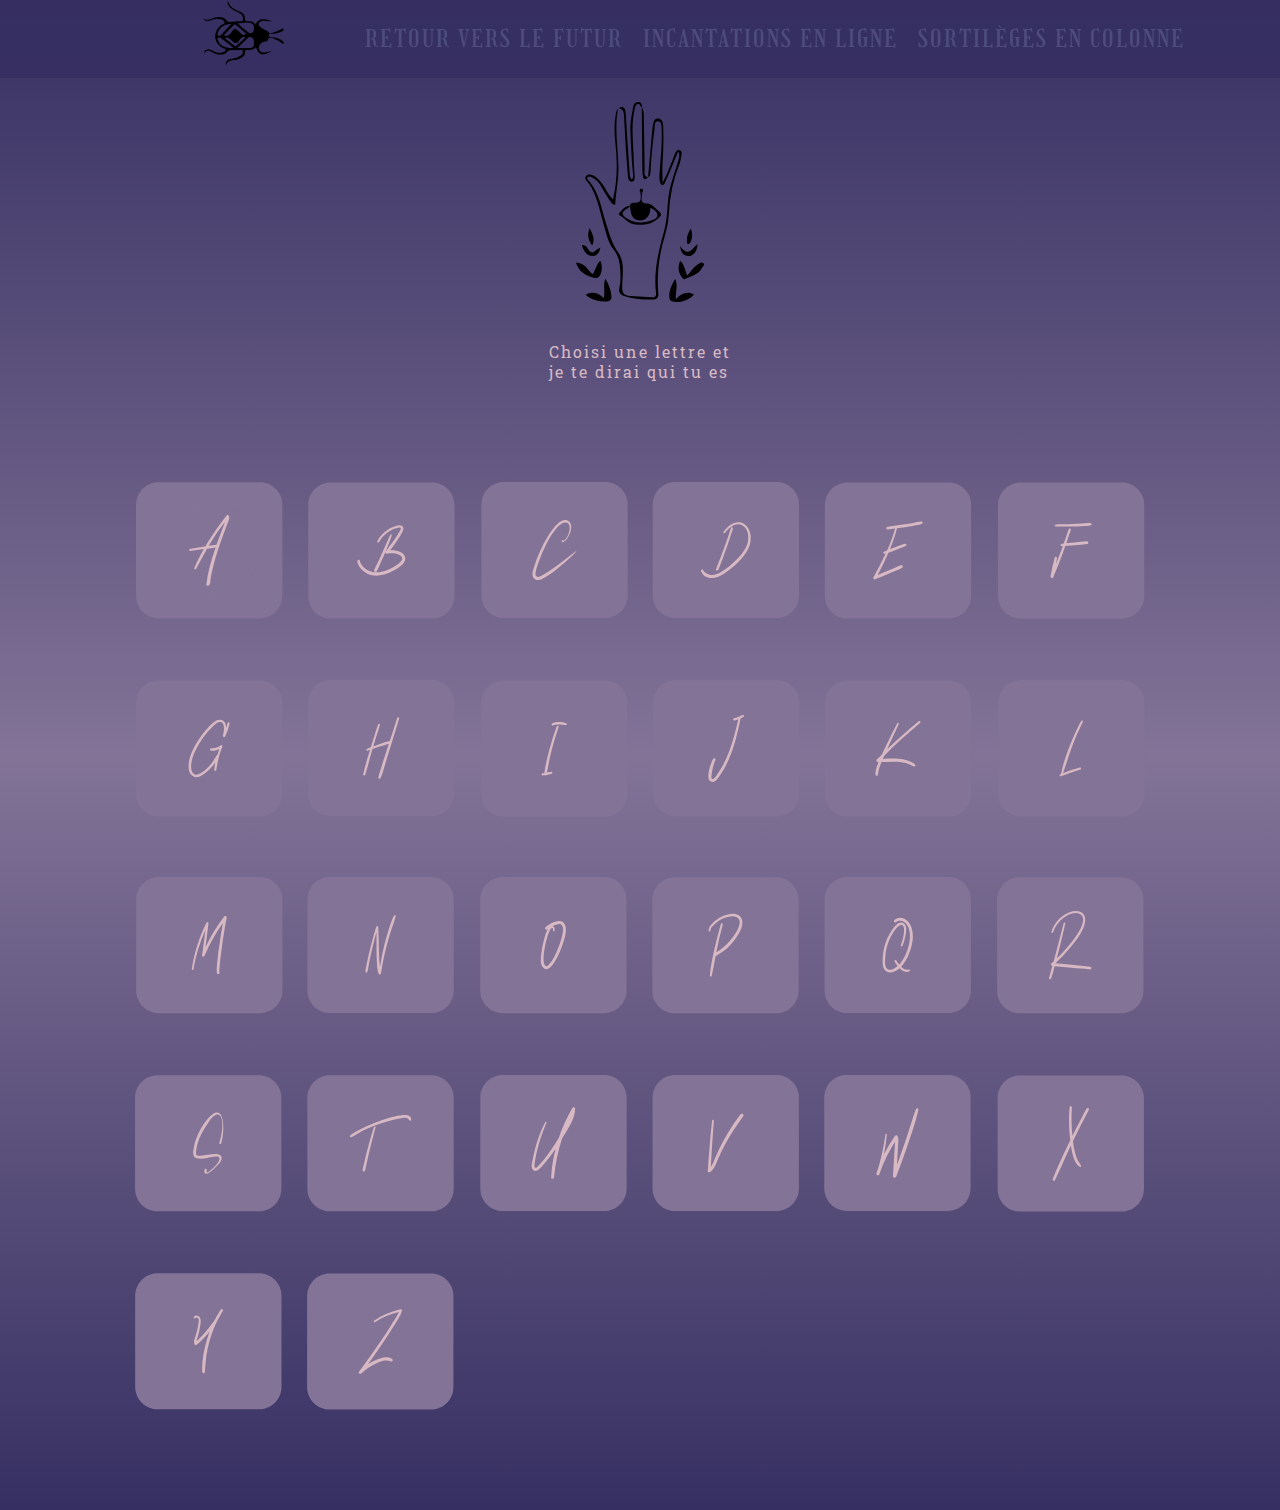
<file: abecedaire.html>
<!DOCTYPE html>
<html lang="en" dir="ltr">
  <head>
    <meta charset="utf-8">
    <title></title>
    <link rel="stylesheet" href="css/reset.css">
    <link rel="stylesheet" href="css/normalize.css">
    <link rel="stylesheet" href="css/master.css">

    <link rel="stylesheet" href="css/abcstyle.css">
    <link href="https://fonts.googleapis.com/css2?family=Girassol&display=swap" rel="stylesheet">
    <link href="https://fonts.googleapis.com/css2?family=Roboto+Slab:wght@300&display=swap" rel="stylesheet">
  </head>
  <body>

    <header>
      <head>
        <a id="opening-menu" href="#main-menu">wingardium Leviosa</a>
        <nav id="main-menu">
          <a href="#" class="close-menu"><img id="closecross" src="img/close.png" alt="fermer le menu"></a>
          <ul id="magic_nav">
            <li><a href="index.html"><img src="img/scarabe.png" id="scarabe" alt="scarabé"></a></li>
            <li><a href="index.html">Retour vers le futur</a></li>

            <li><a href="#abecedaire">Incantations en ligne</a></li>
            <li><a href="#">Sortilèges en colonne</a></li>
          </ul>
        </nav>
      </head>
    </header>

    <div class="intro">
      <img src="img/vision.svg" alt="boule de cristal magique">
      <p>Choisi une lettre et </br>je te dirai qui tu es</p>
    </div>


    <div class="wrapper">
    <section id="abecedaire">

      <!-- LETTRE A -->
      <div class="one">
        <div class="image-hover img-opacity">
          <?xml version="1.0" encoding="utf-8"?>
            <!-- Generator: Adobe Illustrator 24.0.0, SVG Export Plug-In . SVG Version: 6.00 Build 0)  -->
            <svg version="1.1" xmlns="http://www.w3.org/2000/svg" xmlns:xlink="http://www.w3.org/1999/xlink" x="0px" y="0px"
            	 viewBox="0 0 247 281" style="enable-background:new 0 0 247 281;" xml:space="preserve">
            <style type="text/css">
            	.st0{fill:url(#SVGID_1_);}
            	.st1{fill:#827397;}
            	.st2{font-family:'Girassol-Regular';}
            	.st3{font-size:28.9047px;}
            	.st4{fill:#D8B9C3;}
            	.st5{fill:none;stroke:#827397;stroke-miterlimit:10;}
            </style>
            <g id="cardNom_1_">
            	<g id="cardNom">

            			<linearGradient id="SVGID_1_" gradientUnits="userSpaceOnUse" x1="124.5072" y1="116.8785" x2="122.963" y2="22.1678" gradientTransform="matrix(1 0 0 -1 0 282)">
            			<stop  offset="0" style="stop-color:#150C27"/>
            			<stop  offset="0.8298" style="stop-color:#302A57"/>
            			<stop  offset="1" style="stop-color:#363062"/>
            		</linearGradient>
            		<path class="st0" d="M221.5,259H25.9c-6.6,0-11.9-5.3-11.9-11.9v-65.2c0-6.6,5.3-11.9,11.9-11.9h195.6c6.6,0,11.9,5.3,11.9,11.9
            			v65.2C233.5,253.7,228.1,259,221.5,259z"/>
            		<text transform="matrix(1 0 0 1 16.9531 243.7607)" class="st1 st2 st3">Albus Dumbledore</text>
            	</g>
            </g>
            <g id="cardA_1_">
            	<g id="cardA">
            		<g>
            			<path class="st1" d="M200.5,207.6H46.6c-19,0-34.4-15.4-34.4-34.4V34.9c0-19,15.4-34.4,34.4-34.4h153.9c19,0,34.4,15.4,34.4,34.4
            				v138.3C234.9,192.2,219.5,207.6,200.5,207.6z"/>
            		</g>
            		<g>
            			<path class="st4" d="M151.5,62.8c-1.6,4.3-3.2,8.6-4.8,12.8c-3.2,8.7-6.4,17.5-9.3,26.3c-2.9,8.8-5.6,17.7-7.8,26.7
            				c-1.8,7.2-3.2,14.4-4.4,21.7c0.4,2.3,0,4.5-1.3,6.6c-1.2,1.9-4.9,1.3-4.6-1.2c2-17.7,7-35.2,12.6-52c0.5-1.4,0.9-2.8,1.4-4.2
            				c-4.3,0.9-8.7,1.4-13,1.9c-5.9,10.2-11.3,20.6-16.8,31c-0.8,1.5-3.3,0.4-2.7-1.1c4.1-10,9.2-19.8,14.6-29.2
            				c-7,0.9-13.9,1.9-20.9,2.8c-1.7,0.2-2.1-2.7-0.4-3c7.3-1.2,14.5-2.4,21.8-3.6c0.6-0.1,1.2-0.2,1.8-0.3c1.7-2.8,3.4-5.7,5.1-8.5
            				c8.3-13.4,17.4-26.4,27.2-38.7c0.9-1.1,2.7-0.6,3.4,0.4C155.5,54.9,152.8,59.2,151.5,62.8z M147.7,60.5
            				C140,70.6,132.7,81,126,91.8c-1.1,1.7-2.1,3.5-3.2,5.2c3.9-0.7,7.9-1.3,11.9-1.6c2-5.6,4-11.2,6.1-16.7c1.6-4.3,3.3-8.6,4.9-12.8
            				C146.3,64.1,147,62.3,147.7,60.5z"/>
            		</g>
            	</g>
            </g>
            <g id="starlight_1_">
            	<circle class="st5" cx="130.5" cy="104.1" r="69.3"/>
            	<g id="starlight">
            		<g>
            			<path d="M54.9,85.8c3.7,1.6,5.6,3.7,4.2,8.4c2.6-2.1,4.3-4.6,7.4-2.1c-3.1-4.2,1.2-5.7,2.4-8.6c-3.5,0.4-7.6,3-8-3.9
            				C58.8,82.4,60.1,87,54.9,85.8z"/>
            			<path d="M65.5,77.3c2-10.8,3.8-20.9,5.7-31.1C68.3,50.6,64.4,72.6,65.5,77.3z"/>
            			<path d="M81.7,50.1c-6,7.6-10.8,15.9-13.5,25.3C71.8,66.5,77.7,58.8,81.7,50.1z"/>
            			<path d="M84.7,63.6c-5.7,3.6-10.2,8.6-14.1,14.1C75.6,73.3,80.9,69.3,84.7,63.6z"/>
            		</g>
            	</g>
            </g>
            </svg>
        </div>
      </div>


      <!-- LETTRE B -->
      <div class="two">
        <div class="image-hover img-opacity">
          <?xml version="1.0" encoding="utf-8"?>
          <?xml version="1.0" encoding="utf-8"?>
          <!-- Generator: Adobe Illustrator 24.0.0, SVG Export Plug-In . SVG Version: 6.00 Build 0)  -->
          <svg version="1.1" xmlns="http://www.w3.org/2000/svg" xmlns:xlink="http://www.w3.org/1999/xlink" x="0px" y="0px"
          	 viewBox="0 0 247 281" style="enable-background:new 0 0 247 281;" xml:space="preserve">
          <style type="text/css">
          	.st0{fill:url(#SVGID_1_);}
          	.st1{fill:#827397;}
          	.st2{font-family:'Girassol-Regular';}
          	.st3{font-size:28.9047px;}
          	.st4{fill:#D8B9C3;}
          </style>
          <g id="cardNom_1_">
          	<g id="cardNom">

          			<linearGradient id="SVGID_1_" gradientUnits="userSpaceOnUse" x1="124.5072" y1="116.8785" x2="122.963" y2="22.1678" gradientTransform="matrix(1 0 0 -1 0 282)">
          			<stop  offset="0" style="stop-color:#150C27"/>
          			<stop  offset="0.8298" style="stop-color:#302A57"/>
          			<stop  offset="1" style="stop-color:#363062"/>
          		</linearGradient>
          		<path class="st0" d="M221.5,259H25.9c-6.6,0-11.9-5.3-11.9-11.9v-65.2c0-6.6,5.3-11.9,11.9-11.9h195.6c6.6,0,11.9,5.3,11.9,11.9
          			v65.2C233.5,253.7,228.1,259,221.5,259z"/>
          		<text transform="matrix(1 0 0 1 43.6377 243.7607)" class="st1 st2 st3">Bièraubeurre</text>
          	</g>
          	<g id="starlight2">
          	</g>
          	<g id="starlight1">
          	</g>
          </g>
          <g id="cardA_1_">
          	<g id="cardA">
          		<g>
          			<path class="st1" d="M200.8,207.7H46.9c-19,0-34.4-15.4-34.4-34.4V35c0-19,15.4-34.4,34.4-34.4h153.9c19,0,34.4,15.4,34.4,34.4
          				v138.3C235.2,192.3,219.8,207.7,200.8,207.7z"/>
          		</g>
          		<g>
          			<path class="st4" d="M158.6,122.1c-3.4,5.5-9.8,9.1-15.3,12.1c-4.9,2.8-10.1,5.2-15.6,6.7c-7.6,2.1-15.9,2.5-23.3-0.5
          				c-5.4-2.2-10-5.9-13.4-10.6c-1.9-2.6-3.8-6.1-3.7-9.5c0.1-2.5,3.8-2.5,3.8,0c0,0,0,0.1,0,0.3c0.1,0.3,0.1,0.6,0.2,0.8
          				c0.2,0.6,0.3,0.8,0.7,1.6c0.8,1.7,1.9,3.3,3.1,4.7c7.3,8.8,18.6,11.4,29.5,8.9c4.4-1,8.7-2.7,12.7-4.7c4.9-2.5,10.3-5.4,14.4-9.1
          				c2-1.8,4.4-4.5,3.8-7.4c-0.5-2.4-2.8-3.8-4.9-4.7c-5.6-2.4-12-2.8-17.9-1.5c-2.4,0.5-3.7-2.1-2.2-3.9c5-6.1,9.7-12.3,14.1-18.9
          				c2.2-3.2,4.2-6.5,6.2-9.8c1.1-1.9,5.2-7.9,0.1-7.2c-12.6,1.6-24.3,11.1-30.4,21.9c-1,1.8-3.8,0.2-2.8-1.6
          				c3.3-5.9,7.8-11.1,13.2-15.1c4.8-3.6,10.3-6.3,16-7.9c2.7-0.7,6-1.7,8.4,0.1c2,1.5,2.3,4,1.7,6.3c-0.8,3-2.8,5.8-4.4,8.5
          				c-1.9,3.2-3.9,6.3-6,9.4c-3,4.4-6.1,8.8-9.3,13c5.4-0.3,11,0.5,15.9,2.9C159.6,109.7,162.4,116,158.6,122.1z M91.2,120.4
          				C91.2,120.4,91.2,120.3,91.2,120.4C91.2,120.3,91.2,120.3,91.2,120.4z M112.8,134.4L112.8,134.4c1.6-4.8,4.3-9.4,6.5-14
          				c2.1-4.5,4.2-9,6.2-13.5c2.1-4.7,4.1-9.3,6.2-14c1.1-2.4,2.1-4.8,3.2-7.2c0.9-2,1.7-4.2,3.1-5.9c0.5-0.6,1.6-0.1,1.6,0.7
          				c-0.2,2.4-1.2,4.7-2,6.9c-0.9,2.5-1.9,4.9-2.8,7.4c-1.8,4.5-3.6,8.9-5.5,13.3c-2,4.7-4.1,9.4-6.2,14.1c-2.1,4.6-3.9,9.6-6.6,13.8
          				C115.1,137.9,112.3,136.4,112.8,134.4z"/>
          		</g>
          	</g>
          </g>
          <g id="biere">
          	<g>
          		<path d="M84.8,121.6c-0.6-5.4,0.5-12.2-0.2-19c-0.3-3.3,2-4.9,4.5-6.2c2.3-1.1,3.8-2.7,4.2-5.3c0.2-1.3,0.4-2.4-1.1-3.1
          			c-1.1-0.5-1.3-2-0.5-2.2c2.4-0.9,1.4-2.5,1.3-3.9c-0.1-1.9-0.4-3.8-0.7-5.6c-0.3-1.8,0.3-2.5,2.1-2.4c4.4,0.3,8.8,0.4,13.3,0
          			c1.9-0.2,2.5,0.7,2.1,2.6c-0.4,2-0.6,4.1-0.8,6.2c-0.1,1.1-0.6,2.4,1.2,3c1,0.3,0.8,1.4,0.2,2.2c-2.3,3-1.7,6,1.5,8
          			c0.8,0.5,1.6,0.9,2.5,1.4c2.3,1.3,3.2,3.2,3.1,5.9c-0.2,10-0.4,20,0,30c0.1,2.9,0,5.8-0.4,8.7c-0.3,2.2-1.6,3.6-3.8,4
          			c-8,1.4-15.9,1.4-23.9,0.1c-2.7-0.5-4-2.1-4.3-4.8C84.2,135,85.2,129,84.8,121.6z M108.1,92.8c-2.4,1.8-12.3,1.7-14.3-0.1
          			c-0.6,2.6-2.7,3.8-4.8,4.8c-2.4,1.1-3.4,2.9-3.4,5.6c0.1,10.7,0.1,21.3,0.1,32c0,2.1,0.1,4.1,0.3,6.2c0.2,1.9,1.3,3,3.2,3.4
          			c7.9,1.4,15.7,1.4,23.6-0.1c1.9-0.4,2.8-1.5,3.1-3.2c0.2-1.2,0.3-2.4,0.3-3.7c0.1-11.6,0.1-23.2,0.2-34.8c0-2.7-1.2-4.4-3.6-5.5
          			C110.7,96.5,108.9,95.2,108.1,92.8z M101.1,75c-1.7,0-3.4,0.1-5.1,0c-2.1-0.2-3.2,0.2-2.5,2.7c0.5,1.8,0.6,3.7,0.7,5.6
          			c0.1,1.6,0.7,2.2,2.2,2.2c2.6-0.1,5.3-0.1,7.9,0c2.3,0.1,3.5-0.4,3.4-3c-0.1-2.4,1.8-5.5,0.4-7C106.8,74,103.6,75.2,101.1,75z
          			 M101.2,88.5c-1.2,0-2.4,0-3.7,0c-1.4,0-2.4,0.1-2.2,2c0.1,1.6,0.4,2.7,2.4,2.5c2.1-0.2,4.3-0.1,6.5,0c1.8,0.1,2.4-0.5,2.5-2.4
          			c0.1-2-0.9-2.2-2.4-2.1C103.2,88.5,102.2,88.5,101.2,88.5z M92.7,86.6c0,0.2,0,0.3-0.1,0.5c5.6,0,11.1,0,16.7,0c0-0.2,0-0.3,0-0.5
          			C103.8,86.6,98.3,86.6,92.7,86.6z"/>
          		<path d="M100.9,101.5c1,3.5,3.5,4.2,6.5,4.7c3.8,0.6,4.9,2.2,4.6,6.4c-0.1,1.7-0.9,3.8,2.3,3.3c1.1-0.2,1.1,0.9,1.1,1.6
          			c0.1,7.1,0.3,14.3,0.1,21.4c-0.1,3.6-1.8,4.9-5.4,5.2c-3.5,0.3-6.9,0.6-10.5-0.1c-1.4-0.3-3.7,0.6-5.6,0.5
          			c-5.4-0.1-7.6-2.5-7.7-7.9c-0.1-6.6,0.6-13.2,0.1-19.8c-0.1-1.4,0.5-1.9,1.8-1.8c1.6,0.2,1.8-0.6,1.8-2c0-5.7,0.5-6.2,6-7.2
          			C98.5,105.5,100.3,104.4,100.9,101.5z M99.9,127.6L99.9,127.6c0.3,0.7,0.9,1.2,1.7,0.6c1.8-1.2,3.8-1.4,5.9-1
          			c1.2,0.2,2.2-0.4,2.3-1.9c0.4-4.6,0.8-9.2,1.1-13.8c0.2-2.6-1.2-4-3.8-4.4c-1.9-0.3-4-0.4-5.5-2c-0.6-0.7-1.1-0.4-1.7,0.1
          			c-1.2,1.2-2.8,1.4-4.4,1.7c-4.2,0.8-5,1.9-4.7,6.2c0.3,3.9,0.7,7.7,0.9,11.5c0.1,1.8,0.9,2.6,2.6,2.6
          			C96.4,127.4,98.2,127.1,99.9,127.6z M97.6,134.7c0.8-0.2,1.2-0.7,1.2-1.6c0-0.9-0.6-1.4-1.5-1.3c-0.8,0.1-1.4,0.6-1.3,1.5
          			C96.1,134.2,96.7,134.7,97.6,134.7z"/>
          		<path d="M106.8,118.1c-2.6-0.5-4.3,0-4.2,2.9c0,0.7-0.6,1.4-1.4,1.5c-0.6,0.1-1.2-0.1-1.4-0.7c-0.3-0.9,0.4-1.3,1.1-1.7
          			c0.8-0.5,1.2-0.9,0.3-1.9c-1-1.2-0.4-2,1.2-2.2c1-0.1,2.2,0.5,3.1-0.7c0.4-0.5,0.7,0.3,0.4,0.7
          			C105.1,117.2,106.6,117.1,106.8,118.1z"/>
          		<path d="M94.8,117c0.1-0.7-0.1-1.8,1.1-1.4c1,0.3,2.8,0.3,2.3,2.1c-0.2,0.6-1.5,1-2.4,1.1C94.5,118.9,95,117.7,94.8,117z"/>
          		<path d="M93.2,113.9c1.2,3.7-0.1,7.5,1.2,11.2C92.8,123.9,92.4,120.6,93.2,113.9z"/>
          		<path d="M99.9,127.6c-0.8-1.6-2.9-0.7-4.2-2.7c3.5,1.4,6.7,0.8,9.8,1C103.6,126.5,101.6,126.6,99.9,127.6
          			C99.9,127.5,99.9,127.6,99.9,127.6z"/>
          	</g>
          </g>
          <g id="bulle1">
          	<path d="M112.5,66.8c-0.5-2.4-1.4-4.6-4-5.6c2-0.3,2.9-1.6,3.5-3.2c0.3,0.1,0.5,0.1,0.6,0.3c1.6,2.6,1.6,3.3,0.4,6.2
          		C112.8,65.1,112.7,65.9,112.5,66.8z"/>
          </g>
          <g id="bulle2">
          	<path d="M92.8,59.5c-2.3-1.5-1.5-2.8,0-4.1C93.8,56.7,95.5,58.1,92.8,59.5z"/>
          </g>
          <g id="bulle3">
          	<path d="M85.1,69.7c-0.3,0.8-0.7,1.6-1.4,1.6c-0.5-0.1-1.3-1-1.3-1.6c0-0.6,0.8-1.1,1.3-1.7C84.2,68.5,84.6,69.1,85.1,69.7z"/>
          </g>
          </svg>
          </div>
      </div>


      <!-- LETTRE C -->
      <div class="three">
        <div class="image-hover img-opacity">
          <?xml version="1.0" encoding="utf-8"?>
            <!-- Generator: Adobe Illustrator 24.0.0, SVG Export Plug-In . SVG Version: 6.00 Build 0)  -->
            <svg version="1.1" xmlns="http://www.w3.org/2000/svg" xmlns:xlink="http://www.w3.org/1999/xlink" x="0px" y="0px"
            	 viewBox="0 0 247 281" style="enable-background:new 0 0 247 281;" xml:space="preserve">
            <style type="text/css">
            	.st0{fill:url(#SVGID_1_);}
            	.st1{fill:#827397;}
            	.st2{font-family:'Girassol-Regular';}
            	.st3{font-size:28.9047px;}
            	.st4{fill:#D8B9C3;}
            </style>
            <g id="cardNom_1_">
            	<g id="cardNom">

            			<linearGradient id="SVGID_1_" gradientUnits="userSpaceOnUse" x1="123.9051" y1="116.8784" x2="122.3609" y2="22.1677" gradientTransform="matrix(1 0 0 -1 0 282)">
            			<stop  offset="0" style="stop-color:#150C27"/>
            			<stop  offset="0.8298" style="stop-color:#302A57"/>
            			<stop  offset="1" style="stop-color:#363062"/>
            		</linearGradient>
            		<path class="st0" d="M220.9,259H25.3c-6.6,0-11.9-5.3-11.9-11.9v-65.2c0-6.6,5.3-11.9,11.9-11.9h195.6c6.6,0,11.9,5.3,11.9,11.9
            			v65.2C232.8,253.7,227.5,259,220.9,259z"/>
            		<text transform="matrix(1 0 0 1 75.2511 243.7607)" class="st1 st2 st3">Cracmol</text>
            	</g>
            </g>
            <g id="cracmol">
            	<g>
            		<path d="M182.7,241.3c0.1,0.8,0.4,1.1,1.2,0.6c1.1-0.8,2.2-1.6,3.6-1.7c0.4,0,0.9-0.2,1,0.3c0.1,0.5-0.5,0.3-0.8,0.4
            			c-1,0.1-1.9,0.4-2.8,0.8c-0.8,0.3-1.7,0.6-1.1,1.9c0.2,0.4-0.2,0.8-0.5,1.1c-0.7,0.8-0.5,2.5,0.3,3c0.9,0.5,1.7,0.4,2.3-0.4
            			c0.4-0.6,0.9-1.2,1.4-1.9c-1,3.3-2.1,3.9-4.8,2.6c0.1,1.1-0.6,1.8-1.3,2.5c-0.5,0.5-0.8,0.9-0.1,1.5c0.7,0.7,0.5,1.5,0.3,2.3
            			c-0.3,0.9-0.6,1.7-1.3,2.3c-0.9,0.9-1.4,1.8-0.6,3.3c-1.1-1.1-1.2-2-0.2-3.1c0.7-0.9,1.3-1.9,1.5-3c0.1-0.6,0.1-1.3-0.5-1.6
            			c-0.7-0.4-0.9,0.3-1.2,0.6c-0.5,0.4-0.9,1-1.4,1.4c-0.8,0.6-1.1,1.3-1.1,2.3c0,1.4-1.5,2.8-3.3,3.2c-1.1,0.3-2.3,0.5-1.9,2.2
            			c-0.6-0.8-0.6-1-0.1-1.7c0.5-0.6,1.1-0.9,1.9-1.1c1.1-0.2,1.9-0.8,2.5-1.8c0.3-0.5,0.6-1,0.2-1.5c-0.3-0.4-0.8,0.1-1.2,0.2
            			c-3.7,1-6.6-1.9-5.7-5.7c0.1-0.3,0.5-0.7,0.1-1.1c-0.4-0.3-0.9-0.2-1.4,0c-1.3,0.5-2,1.6-2.6,2.8c-0.5,0.9-1.1,1.6-2.3,1.3
            			c1.3,0,1.7-0.9,2.2-1.9c0.9-1.9,2.1-3.5,4.6-3.1c0.1,0,0.3,0,0.4-0.1c1.1-1.1,2.2-2.3,3.2-3.5c0.3-0.3,0-0.6-0.2-0.8
            			c-0.8-0.9-1.8-0.8-2.8-0.5c-1.1,0.4-2.2,0.7-3.3,0.7c-0.8,0-1.6-0.2-2.3-1.2c2,1.3,3.8,0.7,5.5,0c1.2-0.5,2.4-0.6,3.4,0.5
            			c0.5,0.6,0.9,0.2,1.3-0.2c0.7-0.7,1.4-1.3,2.7-0.8c-1.1-3.4,1.7-4,3.6-5.2c-0.3,0.3-0.6,0.6-1,0.8c-0.3,0.3-0.7,0.5-1.1,0.8
            			c-0.5,0.4-1,0.9-1.1,1.6c-0.2,1.1,0.1,1.3,1.2,1.3C180.1,241.9,181.3,241,182.7,241.3L182.7,241.3z M178.1,252.6
            			c1.2-1.2,2.2-2.1,3.1-3c0.6-0.6,0.8-1.2,0.1-1.9c-0.7-0.7-1.4-1.5-2.6-0.9c-0.2,0.1-0.4,0.3-0.4,0.6
            			C178.3,249,178.2,250.6,178.1,252.6z M172.3,246.4c1.6,0.2,3.1-0.1,4.5-0.2c1.2-0.1,1.7-0.8,1.1-1.9c-0.7-1.3-1.9-1.6-3-0.7
            			C173.9,244.3,173.2,245.4,172.3,246.4z M171.7,252.8c1-0.6,1.4-1.1,1.2-2.2c-0.3-2.5-0.3-2.2,2-2.3c0.1,0,0.3,0,0.4,0
            			c0.9,0.1,1.4-0.4,1.7-1.3c-1.5,0.1-3,0.2-4.4,0.3c-0.4,0-0.9-0.1-0.9,0.6C171.7,249.4,171.7,251,171.7,252.8z M177,253.5
            			c-0.7,0.1-1.3,0.1-1.8,0.1c-1.2,0.1-2.3,0.3-3.5,0.4c-0.5,0.1-0.9,0.3-1,0.7c0,0.4,0.5,0.5,0.8,0.7
            			C173.3,256.3,175.4,255.6,177,253.5z M170.8,248.1c-1.7,1.7-2.1,3.8-1.3,5.4c0.2,0.3,0.3,0.8,0.8,0.7c0.4-0.1,0.6-0.5,0.6-0.9
            			C170.9,251.6,170.9,249.9,170.8,248.1z M172.6,253.2c1.4-0.1,2.8-0.3,4.1-0.4c0.3,0,0.6-0.1,0.6-0.5c-0.1-1.4,0.4-2.8,0.2-4.4
            			c-1,0.6-1,1.5-0.8,2.3c0.3,1.5-0.3,1.9-1.7,1.9C174.2,252.1,173.1,252.1,172.6,253.2z"/>
            		<path d="M182.7,241.3c0.8-1.2,1.4-2.5,1.8-3.8c0.1-0.2,0.1-0.6,0.4-0.5c0.4,0.1,0.4,0.5,0.3,0.7
            			C184.9,239.2,183.9,240.3,182.7,241.3C182.7,241.3,182.7,241.3,182.7,241.3z"/>
            	</g>
            </g>
            <g id="cardA_1_">
            	<g id="starlight2">
            	</g>
            	<g id="starlight1">
            	</g>
            	<g id="cardA">
            		<g>
            			<path class="st1" d="M200.9,207.1H47.1c-19,0-34.4-15.4-34.4-34.4V34.4C12.7,15.4,28.1,0,47.1,0H201c19,0,34.4,15.4,34.4,34.4
            				v138.3C235.3,191.7,219.9,207.1,200.9,207.1z"/>
            		</g>
            		<g>
            			<path class="st4" d="M134.5,126.5c-7.5,6.1-13.2,11.4-21.4,16.6c-5.2,3.3-13.2,9.1-19.3,4.4c-6-4.6-2.3-13.6-0.5-19.3
            				c5-16.1,12.1-31.6,20.9-46c4.2-6.9,9-13.8,15.1-19.2c4.6-4,12.3-7.7,17.4-2.4c3.5,3.7,3,8.3,2.3,12.6c-1.2,7.3-9,20.7-13.6,18.1
            				c-1.5-1.1-0.1-3.6,1.4-2.5c2.8,2,7.6-7.2,8.3-9c1.3-3.2,5.2-15.7-3-18c-3.6-1-7.6,1.6-10.1,3.8c-9.9,8.8-16.7,21.6-22.5,33.4
            				c-3.1,6.4-5.9,12.9-8.4,19.5c-2.3,6.2-4.9,12.8-5.9,19.3c-0.4,2.5-0.2,6,2.9,6.5c2.5,0.4,5.3-1.1,7.4-2.3
            				c6.1-3.5,12-7.6,17.8-11.6c5.9-4.1,11.8-8.5,17.4-12.9c5.5-4.4,10.8-9,16.6-13C157.9,104.1,157.4,107.8,134.5,126.5z"/>
            		</g>
            	</g>
            </g>
            </svg>
          </div>
      </div>

      <!-- LETTRE D -->
      <div class="four">
        <div class="image-hover img-opacity">
          <?xml version="1.0" encoding="utf-8"?>
            <!-- Generator: Adobe Illustrator 24.0.0, SVG Export Plug-In . SVG Version: 6.00 Build 0)  -->
            <svg version="1.1" xmlns="http://www.w3.org/2000/svg" xmlns:xlink="http://www.w3.org/1999/xlink" x="0px" y="0px"
            	 viewBox="0 0 247 281" style="enable-background:new 0 0 247 281;" xml:space="preserve">
            <style type="text/css">
            	.st0{fill:url(#SVGID_1_);}
            	.st1{fill:#827397;}
            	.st2{font-family:'Girassol-Regular';}
            	.st3{font-size:28.9047px;}
            	.st4{fill:#D8B9C3;}
            </style>
            <g id="cardNom_1_">
            	<g id="cardNom">

            			<linearGradient id="SVGID_1_" gradientUnits="userSpaceOnUse" x1="124.3051" y1="116.8777" x2="122.7609" y2="22.167" gradientTransform="matrix(1 0 0 -1 0 282)">
            			<stop  offset="0" style="stop-color:#150C27"/>
            			<stop  offset="0.8298" style="stop-color:#302A57"/>
            			<stop  offset="1" style="stop-color:#363062"/>
            		</linearGradient>
            		<path class="st0" d="M221.3,259H25.7c-6.6,0-11.9-5.3-11.9-11.9v-65.2c0-6.6,5.3-11.9,11.9-11.9h195.6c6.6,0,11.9,5.3,11.9,11.9
            			v65.2C233.2,253.7,227.9,259,221.3,259z"/>
            		<text transform="matrix(1 0 0 1 54.8889 243.7607)" class="st1 st2 st3">Détraqueur</text>
            	</g>
            </g>
            <g id="cardA_1_">
            	<g id="cardA">
            		<g>
            			<path class="st1" d="M200,207.1H46.1c-19,0-34.4-15.4-34.4-34.4V34.4C11.7,15.4,27.1,0,46.1,0H200c19,0,34.4,15.4,34.4,34.4
            				v138.3C234.4,191.7,219,207.1,200,207.1z"/>
            		</g>
            		<g>
            			<path class="st4" d="M160,93.4c-2.9,11.6-11.1,21.5-19.5,29.8c-4.3,4.3-9,8.2-13.9,11.9c-5,3.7-10.1,7.3-16,9.4
            				c-9.4,3.4-21.8,1.4-25.3-9.2c-0.6-1.8,2.2-2.9,3-1.3c2.1,4.3,6.8,6.9,11.5,7.4c5.6,0.7,11.1-1.6,15.8-4.4
            				c8.9-5.2,17-12,24.2-19.4c7.1-7.3,13.9-15.7,16.5-25.7c2.3-9,0.6-21.3-8.4-26.1c-10.3-5.6-20.2,4.7-26.5,11.7
            				c-1.2,1.4-3.3-0.7-2-2c4.4-5,8.9-10.1,15.2-12.7c5.5-2.3,11.9-2.3,16.9,1.3C160.5,70.6,162.5,83.2,160,93.4z M108.1,132.6
            				c1.8-5.5,4.2-10.8,6.3-16.2c1.9-5.1,3.8-10.2,5.7-15.4c1.9-5.3,3.8-10.6,5.6-15.9c0.9-2.7,1.8-5.3,2.7-8c0.8-2.5,1.4-5.1,2.6-7.4
            				c0.8-1.6,2.9-0.4,2.7,1.1c-0.4,2.9-1.7,5.8-2.6,8.5c-0.9,2.7-1.7,5.3-2.6,8c-1.7,5.2-3.5,10.3-5.3,15.5
            				c-1.9,5.3-3.8,10.6-5.8,15.8c-1.9,5.1-3.7,10.3-5.9,15.3C110.5,135.8,107.4,134.5,108.1,132.6z"/>
            		</g>
            	</g>
            </g>
            <g id="detrak">
            	<g>
            		<path d="M101.3,138.9c2,0.6,4,0.6,5.2,2.8c-1.6,0.6-3.3,0.9-4.5,0.1c-2.4-1.7-3.9-0.4-5.8,0.8c-2.7,1.7-5.4,3.5-8.9,3.4
            			c4.7-1.5,8.7-4.3,13.1-7.8c-4.1-0.8-7.5-1.5-11-2.1c-1.2-0.2-1.7,0.9-2.2,1.7c-0.7,1-1.4,2.1-2.7,2.2c-4.7,0.3-9.2-0.6-13.6-2.2
            			c-0.6-0.2-1.1-0.8-1.2-1.5c-1-7.4-2.7-14.8-1.7-22.3c2.5-19.1,18.1-28.7,36.7-22.9c6.9,2.1,12.3,6.2,16.6,11.9
            			c0.5,0.7,1,1.4,1.7,2.3c1.5-3.1,3.1-5.8,2.7-9.2c-0.2-2,1.1-3.1,2.6-4.2c1.8,3.8-2.3,5.9-2,9.1c1.1,0.6,2.6-0.4,3.8,0.7
            			c-1,1.4-2.4,2-3.9,2.3c-2.4,0.5-2.8,2-2.2,3.9c3.5,10.2-0.9,18.6-6.2,26.5c-2.9,4.4-7.8,4.3-12.6,4
            			C104.3,138.5,103,137.7,101.3,138.9z M122.4,123.1c-2.2-0.2-4.5,1.1-6.7-0.1c-0.5-0.3-1.1-0.1-1.4,0.5c-3.1,4.6-6.5,9-10.4,13.2
            			c7.8,1.6,11.9-0.2,15.3-6.5C120.3,127.9,121.3,125.4,122.4,123.1c1.2-4.6,3-9.2,0.7-14.5c-1.8,3.2-3.5,6-5.1,8.8
            			c-0.5,0.9-1,1.9-1.6,2.8C118.4,121.6,121.4,120.3,122.4,123.1z M106.5,122.3c2.3,1.1,1.2,4.1,3.1,5.4c3.1-3.9,5.5-8,8-12
            			c0.9-1.4,1.1-2.7,0.4-4.3c-0.7-1.8-1.2-3.6-0.3-5.6c2,1,1.4,3.1,2.5,4.3c2.3-3,2.3-3,0.5-5.7c-3-4.3-6.9-7.7-11.7-10
            			c-16-7.7-35.9-3.3-39.6,19c1.8-1.4,3.6-1.7,5.1-0.1c0.9,0.9,0.6,2.1,0,3.1c-1.4,2.3-3.4,0.9-5.1,0.6c-0.6,6,1,18.2,2.6,19.9
            			c1-0.7,0.1-2.5,1.6-2.8c1.2,1.1-1.1,3.2,0.9,3.7c2.3,0.6,0.6-2.8,2.5-3c1,1-0.8,3.1,1.2,3.7c2.5,0.7,1.2-2.5,2.7-2.8
            			c1,1-0.5,2.8,1.1,3.5c1.1,0.4,2.5,0.2,3-0.9c1.9-4,5.2-3.3,8.5-2.8c2.3,0.3,4.6,0.7,6.9,1c3,0.4,7-4.6,6-7.5
            			C105.5,126.7,105,124.5,106.5,122.3z"/>
            	</g>
            </g>
            <g id="Deye">
            	<path d="M87.4,120.4c-1.7,0.2-2.6-0.9-2.6-2.5c-0.1-2,1.1-3.1,3-3.1c1.6,0,2.8,0.8,2.8,2.6C90.6,119.4,89.4,120.3,87.4,120.4z"/>
            </g>
            </svg>
          </div>
      </div>

      <!-- LETTRE E -->
      <div class="five">
        <div class="image-hover img-opacity">
          <?xml version="1.0" encoding="utf-8"?>
            <!-- Generator: Adobe Illustrator 24.0.0, SVG Export Plug-In . SVG Version: 6.00 Build 0)  -->
            <svg version="1.1" xmlns="http://www.w3.org/2000/svg" xmlns:xlink="http://www.w3.org/1999/xlink" x="0px" y="0px"
            	 viewBox="0 0 247 281" style="enable-background:new 0 0 247 281;" xml:space="preserve">
            <style type="text/css">
            	.st0{fill:url(#SVGID_1_);}
            	.st1{fill:#827397;}
            	.st2{font-family:'Girassol-Regular';}
            	.st3{font-size:28.9047px;}
            	.st4{fill:#D8B9C3;}
            </style>
            <g id="cardNom_1_">
            	<g id="cardNom">

            			<linearGradient id="SVGID_1_" gradientUnits="userSpaceOnUse" x1="124.0051" y1="116.8776" x2="122.4609" y2="22.1669" gradientTransform="matrix(1 0 0 -1 0 282)">
            			<stop  offset="0" style="stop-color:#150C27"/>
            			<stop  offset="0.8298" style="stop-color:#302A57"/>
            			<stop  offset="1" style="stop-color:#363062"/>
            		</linearGradient>
            		<path class="st0" d="M221,259H25.4c-6.6,0-11.9-5.3-11.9-11.9v-65.2c0-6.6,5.3-11.9,11.9-11.9H221c6.6,0,11.9,5.3,11.9,11.9v65.2
            			C232.9,253.7,227.6,259,221,259z"/>
            		<text transform="matrix(1 0 0 1 36.8889 243.7607)" class="st1 st2 st3">Elfe de maison</text>
            	</g>
            </g>
            <g id="cardA_1_">
            	<g id="starlight2">
            	</g>
            	<g id="starlight1">
            	</g>
            	<g id="cardA">
            		<g>
            			<path class="st1" d="M200.2,207.7H46.3c-19,0-34.4-15.4-34.4-34.4V35C12,16,27.4,0.7,46.3,0.7h153.9c19,0,34.4,15.4,34.4,34.4
            				v138.3C234.6,192.3,219.2,207.7,200.2,207.7z"/>
            		</g>
            		<g>
            			<path class="st4" d="M159.9,63.7c-4,1.7-8.7,2.1-13,2.9c-4.4,0.8-8.8,1.5-13.2,2.1c-4,0.6-8,1.2-11.9,1.7
            				c-2.7,10.9-6.5,21.5-10.8,31.8c2.2-0.8,4.4-1.5,6.6-2.4c5.3-2,10.8-4.8,16.4-5.9c1.9-0.4,3.1,2.2,1.4,3.2
            				c-4.8,2.8-10.6,4.3-15.8,6.3c-3.6,1.3-7.2,2.9-10.9,4.2c-5,11.5-10.6,22.7-16.3,33.9c5.1-2.2,10.3-4.4,15.5-6.5
            				c3.6-1.5,7.1-3,10.7-4.5c3.2-1.4,6.6-3.4,10.1-3.7c1.7-0.1,2.6,2.2,1.4,3.3c-2.6,2.3-6.5,3.3-9.6,4.6c-3.6,1.5-7.1,3-10.7,4.5
            				c-7.1,3-14.2,6.1-21.4,8.9c-1.9,0.7-3.4-1.7-2.5-3.3c6.5-11.7,12.9-23.6,18.6-35.9c-0.4,0.1-0.9,0.2-1.3,0.4
            				c-2,0.5-3.3-2.4-1.4-3.3c1.6-0.8,3.3-1.6,5.1-2.3c4.8-10.7,8.9-21.7,12-33c-3.9,0.5-7.7,0.9-11.6,1.4c-2.6,0.3-2.5-3.8,0-4
            				c8.8-1,17.6-2.3,26.3-3.7c4.2-0.7,8.4-1.4,12.6-2.2c4.1-0.8,8.5-2.1,12.7-2.1C160.7,60.2,161.8,62.9,159.9,63.7z"/>
            		</g>
            	</g>
            </g>
            <g id="balais">
            	<g>
            		<path d="M151.3,138.1c-0.2-0.1-1.4,1-0.7-0.5c0.1-0.2,0-0.3-0.1-0.4c-0.2-0.2-0.3,0.1-0.5,0.1c-0.3,0.1-0.2,0.4-0.1,0.5
            			c0.6,1.8,1.1,3.6,1.8,5.4c0.7,1.8,2.2,3.2,3,5c0.1,0.3,0.6,0.6,0.2,1c-0.5,0.6-1.2,0.7-1.8,0.8c-0.5,0.1-0.6-0.5-0.7-0.8
            			c-0.1-1.5-0.5-2.9-0.7-4.4c-0.2-1.7-0.9-3.3-1.5-4.9c-0.7-1.8-1-3.6-2-5.3c-0.7-1.3-1.5-2.6-2.9-3.4c-0.1-0.1-0.2-0.2-0.4,0
            			c0,0,0,0.1,0,0.1c0,0.1,0.1,0.1,0.1,0.2c-0.7,0.2-0.2,0.6-0.1,0.8c1.1,2.2,2.2,4.3,3,6.6c0.1,0.2,0.1,0.5,0.4,0.4
            			c0.3-0.1,0.4-0.4,0.2-0.6c-0.4-0.5-0.4-0.9-0.3-1.5c0-0.2-0.1-0.5-0.2-0.6c-1.2-0.1,0-0.7-0.2-1.1c-0.2-0.4-1.3-0.1-0.7-1
            			c0.2-0.3-0.1-0.6-0.1-0.8c0.5,0.7,1.2,1.2,1.1,2.1c0,0.3,0.1,0.7,0.5,0.9c0.4,0.2,0.3,0.3,0.1,0.7c-0.4,0.6,0.7,0.9,0.6,1
            			c-0.3,0.4-0.6,0.7-0.1,1.1c0.3,0.3,1,0.3,0.2,0.9c0,0,0,0.2,0.1,0.3c0.1,0.3,0.9,0.3,0.4,1c-0.2,0.3,0.6,0.5,0.4,1
            			c-0.5,0.1-0.4-0.3-0.6-0.5c-0.2-0.3-0.1-0.9-0.8-0.8c-0.4,0-0.1-0.4,0-0.7c0.2-0.3,0-0.6-0.1-0.8c-0.1-0.2-0.3-0.1-0.4,0
            			c-0.4,0.1-0.2,0.5-0.2,0.7c0.3,2.4,0.4,4.8,2,6.8c0.9,1.1,1.7,2.3,2.6,3.4c0.5,0.6,0.4,1-0.1,1.3c-0.2,0.1-0.3,0.3-0.4,0.4
            			c-0.5,0.7-1,0.3-1.2-0.2c-0.4-1.4-1.3-2.6-1-4.1c0-0.2,0-0.4-0.1-0.5c-1.5-1.9-1.8-4.1-2-6.4c-0.3-2.3-1.2-4.4-2.2-6.4
            			c-0.3,0.3,0,0.7-0.3,1.2c-0.3-1.5-0.4-2.9-1.2-4.1c0.8,2.5,0.3,5.1,0.9,7.6c0.6,2.7,1.2,5.4,2.7,7.7c0.7,1.2,1.2,2.4,1.9,3.6
            			c0.2,0.4,0.4,1,0,1.4c-0.2,0.2-0.6,0.5-0.9,0.3c-0.5-0.2-1.1-0.5-1.1-1.2c0-3.3-1.2-6.2-2.2-9.2c-0.8-2.5-1-5-1.2-7.6
            			c0-0.8-0.2-1.6-0.6-2.6c-0.8,2.9-1.4,5.6-0.2,8.3c0.9,2.1,1,4.4,1.3,6.7c0.1,0.6,0.2,1.3,0.7,1.8c0.7,0.8,0.5,2,1,2.9
            			c0.3,0.5-0.4,0.7-0.8,0.8c-0.4,0.2-0.8,0.3-1.1-0.2c-0.6-1.1-0.8-2.3-0.3-3.5c0.2-0.5,0.3-0.9,0.2-1.3c-0.4-2.7-0.5-5.4-1.8-8
            			c0.3,0.7-0.1,1.4,0.5,2c0,0,0,0.2,0,0.3c-0.1,0.2-0.4-0.3-0.4,0.1c0,0.2,0.3,0.3,0.4,0.5c0.1,0.1,0.3,0.3,0.1,0.5
            			c-0.1,0.2-0.4-0.1-0.9,0c1.4,0.5,0.4,1.6,1,2.2c-0.3-0.6-1.6-0.6-1.1-1.8c0.2-0.3,0-0.4-0.3-0.4c0,0-0.1-0.1-0.2-0.1
            			c0.6-0.7-0.2-1.5,0.2-2.2c0.2-0.3,0.3-0.5-0.1-0.6c-0.2,0-0.3-0.2-0.2-0.3c1-1.4-0.5-2.5-0.3-3.8c-0.5,1.1-0.7,2.3-0.6,3.5
            			c0.1,1.6,0.2,3.3,0.6,4.8c0.3,1.2,1.1,2.3,1.7,3.4c0.3,0.6,0.4,1.3,0.1,1.6c-0.4,0.5-1.1,1-1.8,0.8c-0.6-0.1-1-0.7-0.9-1.4
            			c0.1-1.3-0.4-2.6,0.6-4c0.4-0.6-0.1-1.9-0.3-2.8c-0.6-3.1,0-6.1,1.1-9c0.6-1.5,0.5-2.9-0.6-4.2c-0.9-1.1-1.7-2.3-2.6-3.6
            			c1.3,0.4,1.8,1.5,2.5,2.3c-0.1-1.2-1.1-2-1.1-3.3c0.4,0.9,0.9,1.7,1.5,2.8c-0.3-1.6-0.9-2.9-1-4.3c1,2,1,4.4,2.5,6.4
            			c0.2-1.8,0.1-3.6,0.2-5.5c0.5,0.9,0.1,1.6,0.4,2.4c0.5-0.8,0.9-1.6,1.1-2.5c0.1,1.3-0.3,2.6-0.5,3.8c-0.1,0.3-0.7,1.1,0.4,0.9
            			c0.2,0,0.3,0.2,0.2,0.4c-0.2,0.4,0,0.6,0.3,0.7c0.2,0.1,0.3,0.2,0.2,0.4c-0.4,0.9-0.4,1,0.7,0.9c0.1,0,0.1,0,0.2,0
            			c0,0.4-0.5,0.2-0.6,0.5c1.3,1.3,2.6,2.7,3.3,4.5c0.2,0.6,0.8,1.1,1.3,1.2C151.3,137,151.2,137.6,151.3,138.1L151.3,138.1z
            			 M142.8,130.8c0.2,2.1-1.8,4-0.5,6.2c0.2-1.1,0.5-2.1,0.7-3.1C143.1,132.9,143.4,131.9,142.8,130.8z"/>
            		<path d="M147.5,143.3c-1.3-1.5-1.7-3.1-1.9-4.7C146.6,139.9,147.5,141.3,147.5,143.3z"/>
            		<path d="M152.1,139.3c0.3,0.3,1.3,0.2,0.7,1.1c0,0.1,0,0.3,0.1,0.3c1,0.5-0.1,1.4,0.6,2c-0.5,0-0.5-0.1-0.6-0.3
            			c0-0.2,0.1-0.7,0-0.7C151.8,141,152.6,139.9,152.1,139.3C152.1,139.2,152.1,139.3,152.1,139.3z"/>
            		<path d="M142.3,122.8c0.5,1.5,0.5,3.1,0.5,4.7C142.5,126,142.3,124.4,142.3,122.8z"/>
            		<path d="M151.3,138.2c0.6-0.2,1.1-0.4,0.7,0.6c-0.1,0.1,0,0.3,0.1,0.5c0,0,0,0,0,0c-0.2,0.2-0.2,0.6-0.5,0.5
            			c-0.3-0.1-0.2-0.4-0.1-0.6C151.9,138.7,151.3,138.5,151.3,138.2C151.3,138.1,151.3,138.2,151.3,138.2z"/>
            		<path d="M141.6,122L141.6,122c-0.5,0.1-1-0.2-1.1-0.7L125.7,49c-0.1-0.5,0.2-1,0.7-1.1l0,0c0.5-0.1,1,0.2,1.1,0.7l14.8,72.2
            			C142.4,121.4,142.1,121.9,141.6,122z"/>
            	</g>
            </g>
            </svg>
          </div>
      </div>

      <!-- LETTRE F -->
      <div class="six">
        <div class="image-hover img-opacity">
          <?xml version="1.0" encoding="utf-8"?>
            <!-- Generator: Adobe Illustrator 24.0.0, SVG Export Plug-In . SVG Version: 6.00 Build 0)  -->
            <svg version="1.1" xmlns="http://www.w3.org/2000/svg" xmlns:xlink="http://www.w3.org/1999/xlink" x="0px" y="0px"
            	 viewBox="0 0 247 281" style="enable-background:new 0 0 247 281;" xml:space="preserve">
            <style type="text/css">
            	.st0{fill:url(#SVGID_1_);}
            	.st1{fill:#827397;}
            	.st2{font-family:'Girassol-Regular';}
            	.st3{font-size:28.9047px;}
            	.st4{fill:#D8B9C3;}
            </style>
            <g id="cardNom_1_">
            	<g id="cardNom">

            			<linearGradient id="SVGID_1_" gradientUnits="userSpaceOnUse" x1="124.4051" y1="116.8784" x2="122.8609" y2="22.1677" gradientTransform="matrix(1 0 0 -1 0 282)">
            			<stop  offset="0" style="stop-color:#150C27"/>
            			<stop  offset="0.8298" style="stop-color:#302A57"/>
            			<stop  offset="1" style="stop-color:#363062"/>
            		</linearGradient>
            		<path class="st0" d="M221.4,259H25.8c-6.6,0-11.9-5.3-11.9-11.9v-65.2c0-6.6,5.3-11.9,11.9-11.9h195.6c6.6,0,11.9,5.3,11.9,11.9
            			v65.2C233.3,253.7,228,259,221.4,259z"/>
            		<text transform="matrix(1 0 0 1 74.4379 243.7607)" class="st1 st2 st3">Fumseck</text>
            	</g>
            </g>
            <g id="cardA_1_">
            	<g id="starlight2">
            	</g>
            	<g id="starlight1">
            	</g>
            	<g id="cardA">
            		<g>
            			<path class="st1" d="M200.4,208H46.5c-19,0-34.4-15.4-34.4-34.4V35.3c0-19,15.4-34.4,34.4-34.4h153.9c19,0,34.4,15.4,34.4,34.4
            				v138.3C234.7,192.6,219.3,208,200.4,208z"/>
            		</g>
            		<g>
            			<path class="st4" d="M148.3,94.3c-6.6,0.9-13.3,1.4-20,1.9c-3.3,0.3-6.6,0.5-10,0.8c-1.2,0.1-2.5,0.2-3.7,0.4
            				c-1.4,3.9-2.7,7.8-4.1,11.7c-4.4,12-9.1,23.9-14.1,35.6l0,0c-0.1,0.2-0.1,0.4-0.2,0.5c-1.1,2.5-4.4,0.5-4-1.7
            				c1.6-9.6,3.7-19.2,6.3-28.6c0.6-2.3,4-1.3,3.5,1c-0.6,3-1.2,6-1.7,9.1c2.4-5.9,4.7-11.8,6.9-17.8c1.2-3.2,2.4-6.4,3.5-9.6
            				c-0.8,0-1.5-0.1-2.2-0.2c-1.7-0.3-1.4-2.7,0-3.2c1.2-0.4,2.4-0.6,3.7-0.8c0.5-1.5,1-2.9,1.6-4.4c1.1-3.1,2.2-6.2,3.2-9.3
            				c0.9-2.7,1.6-5.8,3.1-8.3c0.7-1.2,2.9-0.8,2.8,0.8c-0.3,3.2-1.8,6.3-2.8,9.3c-1,3.1-2.1,6.2-3.1,9.3c-0.2,0.7-0.5,1.5-0.8,2.2
            				c0.8,0,1.5-0.1,2.2-0.2c3.2-0.3,6.3-0.6,9.5-0.9c6.6-0.6,13.3-1.4,19.9-1.6C149.9,90.4,150.5,94,148.3,94.3z M153.6,65.9
            				c-4.1,1.6-9.4,1.2-13.8,1.4c-4.5,0.2-9,0.3-13.4,0.4c-4.5,0.1-9,0.1-13.5,0.1c-2.4,0-4.8,0-7.2,0c-2.1,0-4.2,0.2-6.3-0.3
            				c-1.3-0.3-1.3-2.3,0-2.6c2.2-0.6,4.5-0.4,6.7-0.5s4.5-0.1,6.7-0.2c4.5-0.1,9-0.2,13.5-0.4c4.5-0.2,9-0.4,13.4-0.6
            				c4.5-0.2,9.5-1.2,13.8-0.3C155.3,63.2,154.9,65.4,153.6,65.9z"/>
            		</g>
            	</g>
            </g>
            <g id="plume">
            	<g>
            		<path d="M148.8,182.1c0.1,0,0.2,0,0.3,0c4.1,1.5,7.1,4.4,6.6,6.7c-0.8,3.7-4.1,4.7-7.1,5.3c-5.3,1.1-10.6,1.7-16,2.4
            			c-0.8,0.1-1.6,0-1.9-0.9c2.1-0.2,4.4,0,3.7-3.3c-0.2-0.8,0.6-1.4,1.5-1.5c1-0.1,2,0.6,1.9,1.4c-0.4,3.2,1.7,2.3,3.3,2.1
            			c2-0.2,4-0.6,5.9-1c1.1-0.2,2.8-0.2,2.9-1.2c0.3-2.4,1.8-2.6,3.6-2.9c-2.2-0.3-4.3-0.5-6.4-0.8c-1.3-0.2-1.9-0.1-1.7,1.4
            			c0.2,1.3-0.8,1.9-1.9,1.9c-1.1,0-2-0.7-1.8-1.9c0.3-1.5-0.5-2.4-1.7-1.9c-3.7,1.2-7-1.3-10.5-0.8c-3.1,0.4-6.1,1.3-9-0.9
            			c0,0-0.2,0.2-0.3,0.4c1.8,1.5,3.6,3,5.4,4.5c-0.9-0.3-1.9-0.6-3.2-1c1.3,2.7,3.4,4.5,4,7.3c-6.6,0.6-13.2,1.2-19.6,0.2
            			c-6.4-1-12.3-3.2-14.3-10.4c-0.3-1.3-1.3-1-2.2-1c-1.4,0-2.9,0.4-4.5-0.9c1.5-1.5,3.4-1,5-1.1c1.4-0.1,2.6-0.1,3.1-1.8
            			c1.6-5.4,6-7,11-7.1c9.1-0.2,18.2,0.7,27.2,2.1c1.2,0.2,2,0.9,3,1.3c-1.1-0.8-2.1-0.2-3.1,0.1c-0.7-0.7-1.6-1.1-2.4-0.3
            			c-1.9,2-3.7,4.2-5.8,6.6c3.4,0,3.5-3.3,5.6-4c0.1,1.6-1.9,2.3-1.8,4.3c1.6-0.9,2.8-2.1,4.4-2.4c-0.4,0.9-0.8,1.7-1.3,2.8
            			c1.4,0,2.7,0.6,3.8-0.7c0.6-0.7,1.6-1,2.5-0.5c4.6,3,9.9,2,14.9,2.7c0.6,0.1,1.4,0.3,1.8-0.4c0.4-0.6-0.2-1-0.5-1.4
            			c-0.8-0.8-1.3-0.3-1.9,0.3c-0.8,0.7-1.8,1.1-2.7,0.3c-1-0.8-0.8-1.7-0.4-2.7C148.7,183.2,148.7,182.6,148.8,182.1z M105.1,186
            			c3.1,3.7,4.7,8.8,9.5,11C111.8,193,109.4,188.6,105.1,186z M97.3,186.4c4,6.1,6.7,9.1,8.6,9.5C103.2,190.6,100.3,187.3,97.3,186.4
            			z M105.3,176.8c-3.2,0.7-5.2,2.9-7.1,5c-0.5,0.5-1.5,1.1-0.9,1.9c0.7,0.8,1.7,0.3,2.3-0.4C101.6,181.1,103.4,178.9,105.3,176.8z
            			 M109,181.1c2.3-0.8,3.9-2.5,5.4-4.3C112.1,177.5,110.5,179.2,109,181.1z"/>
            		<path d="M145.8,180.9c-0.4,0.1-1,0.2-1.1,0.4c-0.4,1.4-0.6,3-2.6,2.9c-2-0.1-1.6-2-2.2-3.1c-1.7,0.2-2.9,1.9-4.7,1.5
            			C138.4,180,141.7,177.7,145.8,180.9z"/>
            		<path d="M127.8,190.1c0-1.4,0.7-2.1,1.8-2.1c1,0,2,0.5,1.9,1.8c-0.1,1.2-0.8,1.9-1.9,2C128.5,191.8,127.8,191.1,127.8,190.1z"/>
            	</g>
            </g>
            </svg>
          </div>
      </div>

      <!-- LETTRE G -->
      <div class="seven">
        <div class="image-hover img-opacity">
          <?xml version="1.0" encoding="utf-8"?>
            <!-- Generator: Adobe Illustrator 24.0.0, SVG Export Plug-In . SVG Version: 6.00 Build 0)  -->
            <svg version="1.1" xmlns="http://www.w3.org/2000/svg" xmlns:xlink="http://www.w3.org/1999/xlink" x="0px" y="0px"
            	 viewBox="0 0 247 281" style="enable-background:new 0 0 247 281;" xml:space="preserve">
            <style type="text/css">
            	.st0{fill:url(#SVGID_1_);}
            	.st1{fill:#827397;}
            	.st2{font-family:'Girassol-Regular';}
            	.st3{font-size:28.9047px;}
            	.st4{fill:#D8B9C3;}
            </style>
            <g id="cardNom_1_">
            	<g id="cardNom">

            			<linearGradient id="SVGID_1_" gradientUnits="userSpaceOnUse" x1="124.2073" y1="116.879" x2="122.6631" y2="22.1683" gradientTransform="matrix(1 0 0 -1 0 282)">
            			<stop  offset="0" style="stop-color:#150C27"/>
            			<stop  offset="0.8298" style="stop-color:#302A57"/>
            			<stop  offset="1" style="stop-color:#363062"/>
            		</linearGradient>
            		<path class="st0" d="M221.3,259H25.6c-6.6,0-11.9-5.3-11.9-11.9v-65.2c0-6.6,5.3-11.9,11.9-11.9h195.6c6.6,0,11.9,5.3,11.9,11.9
            			v65.2C233.2,253.7,227.9,259,221.3,259z"/>
            		<text transform="matrix(1 0 0 1 78.5983 243.7607)" class="st1 st2 st3">Gobelin</text>
            	</g>
            </g>
            <g id="cardA_1_">
            	<g id="starlight2">
            	</g>
            	<g id="starlight1">
            	</g>
            	<g id="cardA">
            		<g>
            			<path class="st1" d="M200.5,207.8H46.6c-19,0-34.4-15.4-34.4-34.4V35.1c0-19,15.4-34.4,34.4-34.4h153.9c19,0,34.4,15.4,34.4,34.4
            				v138.3C234.9,192.4,219.5,207.8,200.5,207.8z"/>
            		</g>
            		<g>
            			<path class="st4" d="M154.6,66c-1.4,6.9-3.7,13.5-6.8,19.8c-0.9,1.9-3.8,0.5-3.3-1.4c1-3.5,1.6-7,1.5-10.7c0-3-0.1-7.4-3.1-9.1
            				c-5.6-3.2-11.8,4.1-15.3,7.5c-7.6,7.6-14.3,16.2-19.8,25.5c-5.8,9.8-11.2,20.9-11.7,32.5c-0.2,4.2,0.3,9.4,3.7,12.4
            				c4.6,4.1,10.8-0.2,14.7-3.1c4.3-3.2,8.2-7,11.5-11.1c3.4-4.2,5.8-8.9,8.8-13.4c0.3-0.4,0.6-0.6,1.1-0.7c0.7-2.2,1.4-4.5,2.1-6.7
            				c0.3-0.8,0.6-1.8,0.9-2.7c-3.9,2.4-9,3.4-13.2,2.4c-1.7-0.4-1.2-2.9,0.4-3c2.8-0.1,5.3-0.1,8-1c2.6-0.9,4.8-2.4,7.1-3.7
            				c0.1,0,0.2-0.1,0.2-0.1c0.1-0.1,0.1-0.2,0.2-0.3c0.7-0.8,2.2-0.2,2.1,0.9c-0.2,2.9-1.9,6-2.8,8.7c-1,3.1-1.9,6.2-2.8,9.4
            				c-1.6,6.3-2.7,12.7-3.8,19.2c-0.3,1.7-3.2,1.3-3.1-0.4c0.3-3.8,0.9-7.6,1.6-11.4c-2.1,3-4.5,5.9-6.9,8.4
            				c-4.6,4.9-10.3,10.2-16.6,12.8c-5.2,2.2-10.8,1.2-14.1-3.6c-3.3-4.7-3.4-11-2.8-16.5c1.6-13.1,8.3-25.6,15.5-36.4
            				c3.7-5.6,7.9-10.9,12.4-15.9c4-4.4,8.6-9.9,14-12.6c4.8-2.4,11-1.7,13.4,3.5c1,2.2,1.5,4.8,1.7,7.4c0.9-2.5,1.7-5,2.3-7.6
            				C152.5,63.7,154.9,64.4,154.6,66z"/>
            		</g>
            	</g>
            </g>
            <g id="champi">
            	<path d="M104.9,142.9c-2.4,2.8-4.7,2.5-6.5-0.8c-7.7-14.3-10.3-29.3-4.8-45c0.2-0.6,0.4-1.2,0.6-1.7c1-2.6,2-5-0.9-7.5
            		c-2.3-1.9-2.1-4.5-0.1-7.1c2-2.6,4.1-5,6.7-6.9c3.4-2.5,6.2-2.7,8.9-0.7c2.8,2,4.1,5.8,2.8,9.2c-1.2,3.1-2.7,6.1-4.3,9
            		c-0.9,1.6-2.7,1.5-4.1,0.9c-2.5-1-3.6,0.2-4.5,2.4c-3.7,10-3.9,20.2-2.1,30.5c0.9,5.3,2.3,10.5,4.6,15.4c-1.2-0.2-1.5-1.3-1.9-2.2
            		c-2.8-7.4-4.6-15.1-4.7-23c-0.1-9.2,0.9-18.2,6-26.2c0.7-1,1.1-2.5-0.3-3.2c-1.6-0.7-2.3,0.7-2.7,2c-1.1,3.1-2.3,6.2-3.3,9.4
            		c-4.8,15.1-3,29.5,4.3,43.4c0.6,1.1,1.3,3.9,2.9,0.5c3.9-3.4,5.3-8.2,6.8-12.9c1.1-3.5,1-7.2,0.9-10.8c-0.1-2,0.1-3.7-2.7-4.5
            		c-2.7-0.7-4.5-8.1-3-10.6c0.5-0.8,1.1-1.4,2.1-1.5c2.7-0.5,8.3,3.3,8.8,6c0.1,0.7,0,1.5-0.6,2c-2.3,1.9-1.6,4.2-1.5,6.6
            		c0.4,6.1,0.4,12.2-2.7,17.7c1.7-7.9,3.2-15.8,0.1-23.6c0.5,5.9,1.3,11.7,0,17.6c-1.3,6-4,11.4-8,16.2
            		C103,144.1,103.8,142.7,104.9,142.9z M107.7,87.3c1.6-2.2,2.8-4.3,3.1-6.8c0.3-2.7-0.6-4.8-2.7-6.3c-2.1-1.5-4.5-1.2-6.5,0.2
            		c-1.6,1-3,2.4-4.4,3.7c-1,1-1.2,2,0.5,2.4C101.8,81.3,104.7,84.1,107.7,87.3z M105.1,109.3c1.6-1.6,3-2.9,4.8-3.5
            		c0.9-0.3,1.5-1,0.5-1.7c-1.5-1.2-3.2-2.6-5.1-1.6c-1.9,1-1.7,3-1,4.8C104.6,107.8,104.8,108.4,105.1,109.3z"/>
            </g>
            </svg>
          </div>
      </div>

      <!-- LETTRE H -->
      <div class="eight">
        <div class="image-hover img-opacity">
          <?xml version="1.0" encoding="utf-8"?>
            <!-- Generator: Adobe Illustrator 24.0.0, SVG Export Plug-In . SVG Version: 6.00 Build 0)  -->
            <svg version="1.1" xmlns="http://www.w3.org/2000/svg" xmlns:xlink="http://www.w3.org/1999/xlink" x="0px" y="0px"
            	 viewBox="0 0 247 281" style="enable-background:new 0 0 247 281;" xml:space="preserve">
            <style type="text/css">
            	.st0{fill:url(#SVGID_1_);}
            	.st1{fill:#827397;}
            	.st2{font-family:'Girassol-Regular';}
            	.st3{font-size:28.9047px;}
            	.st4{fill:#D8B9C3;}
            </style>
            <g id="cardNom_1_">
            	<g id="cardNom">

            			<linearGradient id="SVGID_1_" gradientUnits="userSpaceOnUse" x1="124.6072" y1="116.8786" x2="123.063" y2="22.1679" gradientTransform="matrix(1 0 0 -1 0 282)">
            			<stop  offset="0" style="stop-color:#150C27"/>
            			<stop  offset="0.8298" style="stop-color:#302A57"/>
            			<stop  offset="1" style="stop-color:#363062"/>
            		</linearGradient>
            		<path class="st0" d="M221.6,259H26c-6.6,0-11.9-5.3-11.9-11.9v-65.2c0-6.6,5.3-11.9,11.9-11.9h195.6c6.6,0,11.9,5.3,11.9,11.9
            			v65.2C233.6,253.7,228.2,259,221.6,259z"/>
            		<text transform="matrix(1 0 0 1 40.2255 243.7607)" class="st1 st2 st3">Harry Potter !</text>
            	</g>
            	<g id="starlight2">
            	</g>
            	<g id="starlight1">
            	</g>
            </g>
            <g id="cardA_1_">
            	<g id="cardA">
            		<g>
            			<path class="st1" d="M200.5,207.1H46.6c-19,0-34.4-15.4-34.4-34.4V34.4C12.2,15.4,27.6,0,46.6,0h153.9c19,0,34.4,15.4,34.4,34.4
            				v138.3C234.9,191.7,219.5,207.1,200.5,207.1z"/>
            		</g>
            		<g>
            			<path class="st4" d="M150.9,58.6c-3.6,11.7-7.1,23.4-10.7,35.1c0.2,0.5,0.1,1.1-0.5,1.5c-0.9,3.1-1.9,6.1-2.8,9.2
            				c-2.3,7.5-4.7,15.1-7,22.6c-2.3,7.4-4.1,15.4-7.4,22.5c-0.9,2-3.7,0.5-3.3-1.4c0.7-4.1,2.2-8.1,3.5-12.1
            				c1.2-3.7,2.4-7.4,3.5-11.1c2.4-7.4,4.7-14.7,7.1-22.1c0.6-2,1.3-3.9,1.9-5.9c-4.6,1.6-9.3,2.8-13.9,4.3c-3.7,1.2-7.4,2.4-11,3.7
            				c-0.1,0.4-0.2,0.8-0.3,1.2c-3.7,12.7-6.7,25.7-10.8,38.3c-0.6,1.9-3.4,1.1-3-0.8c2.6-12.6,6.7-25,10.4-37.4
            				c-1.3,0.4-2.5,0.9-3.8,1.3c-1.5,0.5-2.5-1.9-1.1-2.5c2-0.9,4-1.7,6-2.5c1.7-5.4,3.3-10.8,5.1-16.2c2-6.3,3.7-12.8,6.3-18.9
            				c0.6-1.5,3-1,2.6,0.7c-1.6,6.6-4.1,13-6.1,19.4c-1.4,4.5-2.7,9-4.1,13.5c2.7-1,5.3-2,8-2.9c5.5-1.9,11.2-4.2,17.1-5.2
            				c3.8-11.7,7.6-23.4,11.3-35.1C148.5,55.9,151.5,56.7,150.9,58.6z"/>
            		</g>
            	</g>
            </g>
            <g id="cica">
            	<path d="M96.2,50.7c4.1,2.2,7.9,5,11.3,8.6c-2.1,1.6-1.9,2.5-3.5,4.6c-1.3,1.8-2.7,3.6-4,5.4c3.7-0.2,10.2-7.2,14.6-10.2
            		c0.4-0.3,0.8-0.6,0.9-1.1c0.1-0.4,0-0.8-0.2-1.2c-0.6-1.4-1.8-2.2-2.9-3c-2.2-1.4-4.4-2.7-6.6-3.9c-0.7-0.4,14.9-13.7,1.4-6.4
            		C103.7,45.3,99.1,48.3,96.2,50.7z"/>
            </g>
            </svg>
          </div>
      </div>

      <!-- LETTRE I -->
      <div class="nine">
        <div class="image-hover img-opacity">
          <?xml version="1.0" encoding="utf-8"?>
            <!-- Generator: Adobe Illustrator 24.0.0, SVG Export Plug-In . SVG Version: 6.00 Build 0)  -->
            <svg version="1.1" xmlns="http://www.w3.org/2000/svg" xmlns:xlink="http://www.w3.org/1999/xlink" x="0px" y="0px"
            	 viewBox="0 0 247 281" style="enable-background:new 0 0 247 281;" xml:space="preserve">
            <style type="text/css">
            	.st0{fill:url(#SVGID_1_);}
            	.st1{fill:#827397;}
            	.st2{font-family:'Girassol-Regular';}
            	.st3{font-size:28.9047px;}
            	.st4{fill:#D8B9C3;}
            </style>
            <g id="cardNom_1_">
            	<g id="cardNom">

            			<linearGradient id="SVGID_1_" gradientUnits="userSpaceOnUse" x1="124.3051" y1="116.8775" x2="122.7609" y2="22.1668" gradientTransform="matrix(1 0 0 -1 0 282)">
            			<stop  offset="0" style="stop-color:#150C27"/>
            			<stop  offset="0.8298" style="stop-color:#302A57"/>
            			<stop  offset="1" style="stop-color:#363062"/>
            		</linearGradient>
            		<path class="st0" d="M221.3,259H25.7c-6.6,0-11.9-5.3-11.9-11.9v-65.2c0-6.6,5.3-11.9,11.9-11.9h195.6c6.6,0,11.9,5.3,11.9,11.9
            			v65.2C233.2,253.7,227.9,259,221.3,259z"/>
            		<text transform="matrix(1 0 0 1 78.5912 243.7607)" class="st1 st2 st3">Ivanova</text>
            	</g>
            	<g id="starlight2">
            	</g>
            	<g id="starlight1">
            	</g>
            </g>
            <g id="cardA_1_">
            	<g id="cardA">
            		<g>
            			<path class="st1" d="M200.6,208H46.7c-19,0-34.4-15.4-34.4-34.4V35.3c0-19,15.4-34.4,34.4-34.4h153.9c19,0,34.4,15.4,34.4,34.4
            				v138.3C235,192.6,219.6,208,200.6,208z"/>
            		</g>
            		<g>
            			<path class="st4" d="M130.4,71.4c-4.1,11.8-7.8,23.8-10.8,35.9c-1.5,6.1-2.9,12.3-4.2,18.5c-1,5-1.7,10.1-2.9,15
            				c2.3-0.4,4.5-0.9,6.8-1.1c1.9-0.2,1.9,2.4,0.4,3.1c-2.7,1.1-5.6,1.7-8.6,2c-0.5,0.4-1.2,0.4-1.7,0.2c-1.2,0.1-2.3,0.2-3.5,0.3
            				c-2.1,0.1-2-3,0-3.3c0.9-0.1,1.8-0.2,2.7-0.4c0.5-5.6,1.8-11.3,3-16.8c1.3-6,2.7-12,4.3-18c3.2-12.2,7.1-24.3,11.4-36.2
            				C128,68.6,131.1,69.4,130.4,71.4z M141.5,68.7c-3.4-0.5-6.8-0.9-10.2-0.9c-3.5,0-6.7,0.9-10.2,1.3c-1.6,0.2-2.3-2.5-0.8-3.1
            				c6.3-2.9,15.2-2.7,21.6-0.2C143.3,66.3,143.3,68.9,141.5,68.7z"/>
            		</g>
            	</g>
            </g>
            <g id="fleurs">
            	<g>
            		<path d="M114.5,105.7c1.8-1.9,2.8-4.2,3.2-6.7c0.7-3.9,0.6-7.9,0.4-11.9c0-0.5,0.1-1.5-0.6-1.2c-2.7,0.8-2.6-0.7-2.2-2.4
            			c0.2-1-0.4-1.1-1.1-1.1c-1,0-1.6-0.4-1.7-1.4c-0.1-1,0.4-1.6,1.2-2.1c1-0.6,2.6-0.8,1-2.7c-0.3-0.4,1.9-1.7,2.9-1.9
            			c0.9-0.1,1.5-0.4,2.1-0.9c0.8-0.7,1.6-1,2.2,0.2c0.2,0.4,0.3,0.5,0.8,0.6c3.1,0.6,3.1,0.6,1.1,3.2c0.5,0.9,2.2,0.9,1.9,2.4
            			c-2.3-0.4-0.3,3.8-3.2,2.8c-1.3-0.4-0.7,0.9-0.7,1.5c-0.1,0.9,0.3,2-1.2,2c-2,0-2,0-1.9,2c0.2,2.7,0.7,5.4,0.6,8
            			c-0.1,3.8-1.4,7.4-3.7,10.3c-4.9,6-6.1,13-5.9,20.4c0.1,3-0.5,6,0.2,9.1c0.6-2,3.5-3.5,1.5-6.2c-0.3-0.5,0.1-1.2,0.8-0.8
            			c0.5,0.3,0.9,1.5,1.5,0.1c0.4-0.8,0.6-1.6-0.1-2.3c-0.5-0.5-1-1.1-1.5-1.6c-0.6-0.7-1-1.6-0.1-2.2c0.9-0.6,1.2,0.5,1.6,1
            			c0.3,0.5,0.5,1,1,2.1c0.8-2.4,1.6-4.1-0.4-5.8c-0.2-0.2-0.4-0.4-0.5-0.6c-0.4-0.6-1-1.4-0.2-2c0.8-0.7,1.3,0.1,1.7,0.8
            			c0.2,0.4,0.5,0.7,0.8,1.2c0.7-1.6,1.3-2.9-0.1-4.2c-0.7-0.7-1.9-2.1-0.6-2.8c1.2-0.7,0.9,1.4,2,2c0.7-1.1,0.9-2.3,0.7-3.5
            			c-0.1-0.6-0.2-1.3-0.1-1.9c0-0.7,0.3-1.4,1.1-1.4c0.9,0.1,0.7,0.9,0.6,1.5c-0.3,2-0.7,4-1,6.2c0.4-0.1,0.6-0.2,0.8-0.3
            			c0.6-0.5,1-1.4,2.1-1.1c0.2,0.1,0.4,0.4,0.4,0.6c-0.1,0.9-0.9,1.6-1.7,1.7c-2.7,0.4-2.6,2.4-2.8,4.3c1.4,0.2,2.7-2.2,3.3-0.8
            			c0.8,1.9-1.6,1.6-2.8,2.1c-2,0.9-1.2,2.8-1.7,4.3c0.8,0.9,2-1.6,2.4,0.2c0.3,1.1-1.1,1.2-1.9,1.6c-1.8,0.7-2.2,2.9-0.9,4.4
            			c-2.8,0.5-5.4,5.1-5.1,9.1c0.2,2.9,0.7,5.7,1.1,8.6c0.1,0.6,0.6,1.2-0.3,1.9c-2.8-3.6-1.8-9.6-7.3-11.4c-0.2-1.4,1.8,0.6,1.5-1
            			c-0.2-0.8-0.6-1.4-1.5-1.2c-0.2,0-0.4,0-0.6,0c-0.8-0.3-2.3-0.6-1.8-1.6c0.6-1.3,1.5,0.4,2.5,0.3c-0.1-1.5-0.5-2.7-2.4-3
            			c-0.7-0.1-2-0.2-1.6-1.4c0.4-1,1.3,0.2,2,0c0.5-3.2-3.6-2-4.1-3.7c0-1.7,3.1,1.2,1.7-1.9c1.4,1,2-1,2.8-0.8c1,0.3,0.3,1.5,0.1,2.2
            			c-0.4,1.4,0.3,2.3,0.9,3.4c0.7-0.3,0.7-1.9,1.7-1.2c0.7,0.5,0.3,1.4-0.2,2c-0.8,1.2-0.5,2.2,0.2,3.3c0.8-0.3,0.2-1.8,1.3-1.5
            			c1,0.3,0.4,1.2,0.2,1.9c-0.3,1.1-1.9,2.7,1,2.6c0.3,0,0.5,0.6,0.3,0.9c-1.1,1.8,0.3,2.8,1.2,4.1c0-5.6-0.5-11.2-3.8-16
            			c-3.1-4.5-5.3-9.3-5.8-14.9c-0.2-1.7-0.5-3.2-2.9-3.1c-1.9,0-2.7-1.7-2.5-3.4c0.2-1.9-0.2-3-2.1-3.4c-0.9-0.2-1.8-0.9-1.8-1.9
            			c0.1-1.3,1.1-0.9,1.9-0.7c0.3,0.1,0.6-0.1,0.5-0.4c-0.5-1.8,0.4-1.1,1.5-1.4c3.7-1.1,2.7,1.5,2.6,3c-0.1,1.3,0.3,1.6,1.2,2.1
            			c1.8,1,2.1,2.5,1.9,4.7c-0.3,3.4,0.7,6.7,1.6,10c0.9,3.2,2.6,6.1,4.8,8.7c-0.7-4.3-0.4-8.6-1.8-12.8c-0.9-2.7-0.7-5.4,0.7-8
            			c0,0-0.1,0-0.1,0c0.1,2.3-0.8,4.7,0,6.9c1.9,5.3,1,11.1,3.3,16.3c-0.3-6,1.2-11.8,1.8-17.7c0.1-1.3,0.1-2.8,1.2-3.9
            			c-0.1,0.9-0.2,1.8-0.3,3.1C112.6,109.2,113.8,107.6,114.5,105.7L114.5,105.7z M117,79.5c-0.1-0.6-0.5-0.7-1-0.6
            			c-1.1,0.2-2.2,0.6-2.5,1.8c-0.2,0.7,0.5,0.8,1.1,0.8C115.7,81.3,116.4,80.5,117,79.5z M116,85.4c1.6-1.5,2.2-2.8,2.5-4.9
            			C116.7,81.8,116,83.1,116,85.4z"/>
            		<path d="M97.5,90.9c-0.8,0.6-1.6,0.4-2-0.4c-0.3-0.6-0.1-1.3,0.5-1.7c1-0.7,2.3-1.3,1.3-2.9c2.3,0.5,1.1-5.8,4.9-2.4
            			c0.6,0.5,0.7-0.5,1-0.9c0.6-1,1.1-2.1,2.5-1.8c1.6,0.3-0.1,1.8,0.8,2.5c1.6-0.4,3.2-2.7,4.8-0.7c1.2,1.5-1,2-1.8,3
            			c0.7,0.3,1.2,0.5,1.7,0.8c1.4,0.9,2.3,2,0,2.8c-0.8,0.3-0.6,0.8-0.6,1.3c-1.6-0.4-2.7-2.1-5-2.4c1.4,1.3,2.3,2.4,3.4,3.3
            			c1.4,1.1,1.4-0.1,1.5-1c1.4,0.9,1.3,2.1-0.3,2.1c-1.7,0-1.4,1.1-2,1.9c-2.8,3.3-1.1,7.5-2.6,10.9c-0.2,0.4-0.1,0.9-0.6,1.2
            			c0,0,0.1,0,0.1,0c0.1-2.5,0.2-5,0.3-7.5c0-0.6,0.4-1.7-1-1.4c-2.4,0.6-2.7-1.2-3.2-2.9c-1,0.4-1.3,2.4-2.8,1.4
            			c-1.2-0.8-1.1-2-0.7-3.2C97.8,92.2,98.4,91.5,97.5,90.9c0.5-1,2-1.1,2.3-2.4c-1.2-0.5-2.1,0.2-2.8,0.7
            			C95.7,90,96.5,90.5,97.5,90.9z M103.3,89.8c-0.8,1.6-1,2.9-0.9,4.3c0.1,0.9-0.2,2.5,1.1,2.4c1.1-0.1,0.9-1.6,0.9-2.6
            			C104.4,92.5,103.9,91.4,103.3,89.8z M101.3,89.4c-1.8,1.3-2.5,2.6-3,4.1c-0.2,0.7-0.3,1.4,0.4,1.7c1,0.4,1-0.6,1.2-1.1
            			C100.4,92.8,100.7,91.4,101.3,89.4z M104.8,89.3c0.9,3.8,0.9,3.8,2.3,5.2C107.3,91.8,107,91.1,104.8,89.3z"/>
            		<path d="M112.1,106.2c0.1-0.9-0.1-1.6-0.7-2.3c-0.8-1-1.4-2,0.8-1.8c0.8,0.1,0.8-0.7,0.6-1.2c-0.2-0.5-0.6-0.9-0.9-1.3
            			c-0.5-0.6-1.4-1.5-0.6-2.1c0.9-0.7,1,1,1.9,1.1c0.4-1.2-0.2-2.1-0.8-3.1c-0.4-0.5-0.8-1.2-0.2-1.7c0.7-0.5,0.9,0.8,1.5,0.9
            			c1.1-0.7-0.1-3.4,1.6-2.8c2.2,0.8-0.9,2.1,0.1,4c0.1,0.1,0.7-1.5,1.1-0.6c0.4,0.8-0.2,1.2-0.8,1.5c-1.1,0.6-1.8,1.3-1.5,2.7
            			c0.8,0.4,1.1-1.6,1.9-0.5c0.4,0.6-0.3,1.2-0.8,1.5c-2.3,1.4-2.1,3.2-0.9,5.1c0,0,0.1-0.1,0.1-0.1
            			C113.7,105.6,112.9,105.7,112.1,106.2z"/>
            	</g>
            </g>
            </svg>
          </div>
      </div>

      <!-- LETTRE J -->
      <div class="ten">
        <div class="image-hover img-opacity">
          <?xml version="1.0" encoding="utf-8"?>
            <!-- Generator: Adobe Illustrator 24.0.0, SVG Export Plug-In . SVG Version: 6.00 Build 0)  -->
            <svg version="1.1" xmlns="http://www.w3.org/2000/svg" xmlns:xlink="http://www.w3.org/1999/xlink" x="0px" y="0px"
            	 viewBox="0 0 247 281" style="enable-background:new 0 0 247 281;" xml:space="preserve">
            <style type="text/css">
            	.st0{fill:url(#SVGID_1_);}
            	.st1{fill:#827397;}
            	.st2{font-family:'Girassol-Regular';}
            	.st3{font-size:28.9047px;}
            	.st4{fill:#D8B9C3;}
            </style>
            <g id="cardNom">
            	<linearGradient id="SVGID_1_" gradientUnits="userSpaceOnUse" x1="124.2701" y1="165.1219" x2="122.7259" y2="259.8326">
            		<stop  offset="0" style="stop-color:#150C27"/>
            		<stop  offset="0.8298" style="stop-color:#302A57"/>
            		<stop  offset="1" style="stop-color:#363062"/>
            	</linearGradient>
            	<path class="st0" d="M221.3,259H25.7c-6.6,0-11.9-5.3-11.9-11.9v-65.2c0-6.6,5.3-11.9,11.9-11.9h195.6c6.6,0,11.9,5.3,11.9,11.9
            		v65.2C233.2,253.7,227.9,259,221.3,259z"/>
            	<text transform="matrix(1 0 0 1 14.5912 243.7607)" class="st1 st2 st3">Jedusor, Tom Elvis</text>
            </g>
            <g id="starlight2">
            </g>
            <g id="starlight1">
            </g>
            <g id="cardA">
            	<g>
            		<path class="st1" d="M200.6,207.6H46.7c-19,0-34.4-15.4-34.4-34.4V34.9c0-19,15.4-34.4,34.4-34.4h153.9c19,0,34.4,15.4,34.4,34.4
            			v138.3C235,192.2,219.6,207.6,200.6,207.6z"/>
            	</g>
            	<g>
            		<path class="st4" d="M150.6,55.3c-1.3,1.6-3.2,2.4-5.1,3.2c-2.3,10.7-4.6,21.4-7.5,32c-5.3,19.3-12.6,38.3-24,54.8
            			c-2.4,3.5-4.9,8-9.2,9.4c-4.2,1.4-7.9-1.2-8.3-5.5c-0.5-4.7,0.5-10,1.6-14.5c1.2-5.2,3.2-10.1,5.7-14.8c1-1.9,4.3-0.5,3.5,1.5
            			c-2,4.8-3.7,9.8-4.7,15c-0.6,2.6-1,5.2-1.2,7.9c-0.1,1.5-1.1,5.6,0.9,6.2c3.3,1.1,7.3-6.5,8.7-8.5c2.5-3.7,4.9-7.5,7.1-11.5
            			c4.2-7.7,7.8-15.7,10.8-24c5.5-15.2,9.4-31,13.1-46.7c-1.9,0.7-3.8,1.3-5.8,1.8c-2.2,0.6-3.1-2.7-0.9-3.3c2.7-0.8,5.4-1.7,8-2.8
            			c2.2-1,4.1-2.1,6.5-2.4C150.9,52.9,151.2,54.5,150.6,55.3z"/>
            	</g>
            </g>
            </svg>
          </div>
      </div>

      <!-- LETTRE K -->
      <div class="eleven">
        <div class="image-hover img-opacity">
          <?xml version="1.0" encoding="utf-8"?>
            <!-- Generator: Adobe Illustrator 24.0.0, SVG Export Plug-In . SVG Version: 6.00 Build 0)  -->
            <svg version="1.1" xmlns="http://www.w3.org/2000/svg" xmlns:xlink="http://www.w3.org/1999/xlink" x="0px" y="0px"
            	 viewBox="0 0 247 281" style="enable-background:new 0 0 247 281;" xml:space="preserve">
            <style type="text/css">
            	.st0{fill:url(#SVGID_1_);}
            	.st1{fill:#827397;}
            	.st2{font-family:'Girassol-Regular';}
            	.st3{font-size:28.9047px;}
            	.st4{fill:#D8B9C3;}
            </style>
            <g id="cardNom">
            	<linearGradient id="SVGID_1_" gradientUnits="userSpaceOnUse" x1="124.507" y1="165.1219" x2="122.9628" y2="259.8326">
            		<stop  offset="0" style="stop-color:#150C27"/>
            		<stop  offset="0.8298" style="stop-color:#302A57"/>
            		<stop  offset="1" style="stop-color:#363062"/>
            	</linearGradient>
            	<path class="st0" d="M221.5,259H25.9c-6.6,0-11.9-5.3-11.9-11.9v-65.2c0-6.6,5.3-11.9,11.9-11.9h195.6c6.6,0,11.9,5.3,11.9,11.9
            		v65.2C233.4,253.7,228.1,259,221.5,259z"/>
            	<text transform="matrix(1 0 0 1 49.5912 243.7607)" class="st1 st2 st3">Krum, Viktor</text>
            </g>
            <g id="starlight2">
            </g>
            <g id="starlight1">
            </g>
            <g id="cardA">
            	<g>
            		<path class="st1" d="M200.2,207.7H46.3c-19,0-34.4-15.4-34.4-34.4V35C12,16,27.4,0.6,46.3,0.6h153.9c19,0,34.4,15.4,34.4,34.4
            			v138.3C234.6,192.3,219.2,207.7,200.2,207.7z"/>
            	</g>
            	<g>
            		<path class="st4" d="M102.4,115.3c-0.7,1.6-1.4,3.2-2.1,4.8c7.8-0.5,15.8-0.8,23.5-0.2c4.7,0.3,9.5,1,14,2.4
            			c4.1,1.3,9,3.1,11.6,6.6c1,1.4-0.7,3.3-2.2,2.8c-2.2-0.7-3.9-2-6-3c-2-1-4.1-1.7-6.2-2.3c-4.3-1.2-8.7-1.8-13.2-2
            			c-7.9-0.4-15.7,0.1-23.6,0.4c0,0.1-0.1,0.2-0.1,0.2c-1.3,3.1-2.5,6.2-3.4,9.4c-1,3.3-1.4,6.6-2.1,10c-0.4,2.2-3.5,1.5-3.6-0.5
            			c-0.4-6.5,2.3-13.1,4.8-19c-0.4,0-0.9,0-1.3,0c-2,0-2.9-2.4-1.6-3.8c2.7-2.8,5.5-5.6,8.2-8.3c1.2-2.6,2.4-5.2,3.6-7.9
            			c6.2-13.2,12.6-26.2,19.4-39.1c0.8-1.5,3-0.2,2.3,1.4c-6,12.6-11.9,25.3-17.6,38.1c15.4-14.8,31.5-28.8,47.9-42.5
            			c1.6-1.4,4,0.9,2.4,2.4C138.5,81.4,119.5,97.4,102.4,115.3z"/>
            	</g>
            </g>
            </svg>
          </div>
      </div>

      <!-- LETTRE L -->
      <div class="twelve">
        <div class="image-hover img-opacity">
          <?xml version="1.0" encoding="utf-8"?>
            <!-- Generator: Adobe Illustrator 24.0.0, SVG Export Plug-In . SVG Version: 6.00 Build 0)  -->
            <svg version="1.1" xmlns="http://www.w3.org/2000/svg" xmlns:xlink="http://www.w3.org/1999/xlink" x="0px" y="0px"
            	 viewBox="0 0 247 281" style="enable-background:new 0 0 247 281;" xml:space="preserve">
            <style type="text/css">
            	.st0{fill:url(#SVGID_1_);}
            	.st1{fill:#827397;}
            	.st2{font-family:'Girassol-Regular';}
            	.st3{font-size:28.9047px;}
            	.st4{fill:#D8B9C3;}
            </style>
            <g id="cardNom">
            	<linearGradient id="SVGID_1_" gradientUnits="userSpaceOnUse" x1="124.507" y1="165.1219" x2="122.9628" y2="259.8326">
            		<stop  offset="0" style="stop-color:#150C27"/>
            		<stop  offset="0.8298" style="stop-color:#302A57"/>
            		<stop  offset="1" style="stop-color:#363062"/>
            	</linearGradient>
            	<path class="st0" d="M221.5,259H25.9c-6.6,0-11.9-5.3-11.9-11.9v-65.2c0-6.6,5.3-11.9,11.9-11.9h195.6c6.6,0,11.9,5.3,11.9,11.9
            		v65.2C233.4,253.7,228.1,259,221.5,259z"/>
            	<text transform="matrix(1 0 0 1 18.5912 243.7607)" class="st1 st2 st3">Lupin, Remus John</text>
            </g>
            <g id="starlight2">
            </g>
            <g id="starlight1">
            </g>
            <g id="cardA">
            	<g>
            		<path class="st1" d="M200.8,207.6H46.9c-19,0-34.4-15.4-34.4-34.4V34.9c0-19,15.4-34.4,34.4-34.4h153.9c19,0,34.4,15.4,34.4,34.4
            			v138.3C235.2,192.2,219.8,207.6,200.8,207.6z"/>
            	</g>
            	<g>
            		<path class="st4" d="M124.2,103c-4.8,12.8-8.6,25.9-12.9,38.8c8.3-3.4,16.8-6.4,25.5-8.5c1.9-0.5,2.7,2.3,0.8,2.9
            			c-10,3.2-20,6.3-29.8,10.2c-1.8,0.7-2.6-2.2-0.8-2.9c0.4-0.2,0.8-0.3,1.2-0.5c2.5-14.4,7.4-28.4,12.7-41.9
            			c2.6-6.7,5.4-13.3,8.4-19.8c1.6-3.4,3.2-6.7,4.8-10.1c1.5-3.1,2.9-6.6,5.1-9.3c0.9-1.1,2.7,0.1,2.3,1.4c-1,3.3-3.1,6.5-4.6,9.6
            			c-1.5,3.2-3.1,6.5-4.5,9.8C129.5,89.4,126.8,96.2,124.2,103z"/>
            	</g>
            </g>
            </svg>
          </div>
      </div>

      <!-- LETTRE M -->
      <div class="thirteen">
        <div class="image-hover img-opacity">
          <?xml version="1.0" encoding="utf-8"?>
            <!-- Generator: Adobe Illustrator 24.0.0, SVG Export Plug-In . SVG Version: 6.00 Build 0)  -->
            <svg version="1.1" xmlns="http://www.w3.org/2000/svg" xmlns:xlink="http://www.w3.org/1999/xlink" x="0px" y="0px"
            	 viewBox="0 0 247 281" style="enable-background:new 0 0 247 281;" xml:space="preserve">
            <style type="text/css">
            	.st0{fill:url(#SVGID_1_);}
            	.st1{fill:#827397;}
            	.st2{font-family:'Girassol-Regular';}
            	.st3{font-size:28.9047px;}
            	.st4{fill:#D8B9C3;}
            </style>
            <g id="cardNom">
            	<linearGradient id="SVGID_1_" gradientUnits="userSpaceOnUse" x1="124.0283" y1="165.1219" x2="122.4841" y2="259.8326">
            		<stop  offset="0" style="stop-color:#150C27"/>
            		<stop  offset="0.8298" style="stop-color:#302A57"/>
            		<stop  offset="1" style="stop-color:#363062"/>
            	</linearGradient>
            	<path class="st0" d="M221,259H25.4c-6.6,0-11.9-5.3-11.9-11.9v-65.2c0-6.6,5.3-11.9,11.9-11.9H221c6.6,0,11.9,5.3,11.9,11.9v65.2
            		C233,253.7,227.6,259,221,259z"/>
            	<text transform="matrix(1 0 0 1 54.0698 243.7607)" class="st1 st2 st3">Miss Teigne</text>
            </g>
            <g id="starlight2">
            </g>
            <g id="starlight1">
            </g>
            <g id="cardA">
            	<g>
            		<path class="st1" d="M200.6,207.2H46.7c-19,0-34.4-15.4-34.4-34.4V34.5c0-19,15.4-34.4,34.4-34.4h153.9c19,0,34.4,15.4,34.4,34.4
            			v138.3C235,191.8,219.6,207.2,200.6,207.2z"/>
            	</g>
            	<g>
            		<path class="st4" d="M150.2,62c-1.2,5.6-2.2,11.2-3.1,16.8c-2.2,13-4.1,26-5.7,39.1c-0.7,5.7-1.3,11.5-1.8,17.2
            			c-0.3,3.5-0.8,7.3-0.5,10.8c0.2,2.5-3.6,2.5-3.9,0c-0.4-3.8-0.1-8.6,0.2-12.8c1.1-12.8,2.9-25.6,4.9-38.3
            			c1.3-8.3,2.5-16.6,4.1-24.9c-11.1,15.6-20.5,32.4-27.9,50.1c-0.8,1.8-4.1,1.8-3.8-0.5c1.7-13,3.4-25.9,5.2-38.9
            			c-8.7,19.1-14.9,39.3-18.3,60c-0.3,1.6-2.7,0.9-2.5-0.7c3.7-24.5,11.2-48.2,22.3-70.3c0.7-1.4,3.3-0.8,3.1,0.8
            			c-1.5,12.1-3,24.2-4.4,36.2c7.7-16.4,17.2-32,28.3-46.4C147.8,58.6,150.7,59.6,150.2,62z"/>
            	</g>
            </g>
            </svg>
          </div>
      </div>

      <!-- LETTRE N -->
      <div class="fourteen">
        <div class="image-hover img-opacity">
          <?xml version="1.0" encoding="utf-8"?>
            <!-- Generator: Adobe Illustrator 24.0.0, SVG Export Plug-In . SVG Version: 6.00 Build 0)  -->
            <svg version="1.1" xmlns="http://www.w3.org/2000/svg" xmlns:xlink="http://www.w3.org/1999/xlink" x="0px" y="0px"
            	 viewBox="0 0 247 281" style="enable-background:new 0 0 247 281;" xml:space="preserve">
            <style type="text/css">
            	.st0{fill:url(#SVGID_1_);}
            	.st1{fill:#827397;}
            	.st2{font-family:'Girassol-Regular';}
            	.st3{font-size:28.9047px;}
            	.st4{fill:#D8B9C3;}
            </style>
            <g id="cardNom">
            	<linearGradient id="SVGID_1_" gradientUnits="userSpaceOnUse" x1="123.4516" y1="165.1219" x2="121.9074" y2="259.8326">
            		<stop  offset="0" style="stop-color:#150C27"/>
            		<stop  offset="0.8298" style="stop-color:#302A57"/>
            		<stop  offset="1" style="stop-color:#363062"/>
            	</linearGradient>
            	<path class="st0" d="M220.5,259H24.8c-6.6,0-11.9-5.3-11.9-11.9v-65.2c0-6.6,5.3-11.9,11.9-11.9h195.6c6.6,0,11.9,5.3,11.9,11.9
            		v65.2C232.4,253.7,227,259,220.5,259z"/>
            	<text transform="matrix(1 0 0 1 64.5782 230.7607)"><tspan x="0" y="0" class="st1 st2 st3">Nick Quasi</tspan><tspan x="-3.8" y="25" class="st1 st2 st3">Sans-Tête</tspan></text>
            </g>
            <g id="starlight2">
            </g>
            <g id="starlight1">
            </g>
            <g id="cardA">
            	<g>
            		<path class="st1" d="M199.6,207H45.7c-19,0-34.4-15.4-34.4-34.4V34.3c0-19,15.4-34.4,34.4-34.4h153.9c19,0,34.4,15.4,34.4,34.4
            			v138.3C233.9,191.6,218.6,207,199.6,207z"/>
            	</g>
            	<g>
            		<path class="st4" d="M145.6,60c-1.8,7.4-4.7,14.5-7.1,21.8c-2.3,7-4.3,14-6.2,21.1c-3.9,14.5-6.9,29.1-9,43.9
            			c-0.1,0.7-0.5,1-0.9,1.1c-0.7,0.9-2.3,0.7-2.8-0.5c-2.1-5.4-2.2-11.9-2.6-17.6c-0.4-5.9-0.6-11.8-0.6-17.8
            			c-0.1-9.3,0.1-18.5,0-27.8c-0.8,2.8-1.6,5.7-2.4,8.6c-1.5,5.6-2.9,11.2-4.2,16.8c-1.4,5.8-2.6,11.6-3.8,17.4
            			c-0.6,2.9-1.1,5.8-1.7,8.8c-0.5,2.8-0.7,6-1.8,8.7c-0.6,1.5-2.8,1.4-2.9-0.4c-0.2-2.9,0.7-6,1.3-8.8c0.6-2.9,1.2-5.8,1.8-8.7
            			c1.2-5.8,2.5-11.6,4-17.4c1.5-5.9,3-11.8,4.7-17.7c0.8-2.9,1.6-5.7,2.5-8.6c0.7-2.4,1.3-5.1,2.4-7.4c0.2-1.5,2.6-1.4,2.7,0.2
            			c0.8,11.9,0.8,23.8,1.1,35.7c0.1,5.9,0.4,11.9,0.8,17.8c0.2,2.3,0.5,4.6,0.8,6.9c1.9-11.7,4.3-23.4,7.2-34.9
            			c1.9-7.3,4-14.4,6.2-21.6c2.3-7.1,4.5-14.3,8.1-20.9C144,57.7,145.9,58.6,145.6,60z"/>
            	</g>
            </g>
            </svg>
          </div>
      </div>

      <!-- LETTRE O -->
      <div class="fifteen">
        <div class="image-hover img-opacity">
          <?xml version="1.0" encoding="utf-8"?>
            <!-- Generator: Adobe Illustrator 24.0.0, SVG Export Plug-In . SVG Version: 6.00 Build 0)  -->
            <svg version="1.1" xmlns="http://www.w3.org/2000/svg" xmlns:xlink="http://www.w3.org/1999/xlink" x="0px" y="0px"
            	 viewBox="0 0 247 281" style="enable-background:new 0 0 247 281;" xml:space="preserve">
            <style type="text/css">
            	.st0{fill:url(#SVGID_1_);}
            	.st1{fill:#827397;}
            	.st2{font-family:'Girassol-Regular';}
            	.st3{font-size:28.9047px;}
            	.st4{fill:#D8B9C3;}
            </style>
            <g id="cardNom">
            	<linearGradient id="SVGID_1_" gradientUnits="userSpaceOnUse" x1="123.4516" y1="165.1219" x2="121.9074" y2="259.8326">
            		<stop  offset="0" style="stop-color:#150C27"/>
            		<stop  offset="0.8298" style="stop-color:#302A57"/>
            		<stop  offset="1" style="stop-color:#363062"/>
            	</linearGradient>
            	<path class="st0" d="M220.5,259H24.8c-6.6,0-11.9-5.3-11.9-11.9v-65.2c0-6.6,5.3-11.9,11.9-11.9h195.6c6.6,0,11.9,5.3,11.9,11.9
            		v65.2C232.4,253.7,227,259,220.5,259z"/>
            	<text transform="matrix(1 0 0 1 57.3951 243.7607)" class="st1 st2 st3">Ollivander</text>
            </g>
            <g id="starlight2">
            </g>
            <g id="starlight1">
            </g>
            <g id="cardA">
            	<g>
            		<path class="st1" d="M199.3,207.2H45.4c-19,0-34.4-15.4-34.4-34.4V34.5c0-19,15.4-34.4,34.4-34.4h153.9c19,0,34.4,15.4,34.4,34.4
            			v138.3C233.7,191.8,218.3,207.2,199.3,207.2z"/>
            	</g>
            	<g>
            		<path class="st4" d="M137.4,99.6c-2.2,6.6-4.6,13.1-7.6,19.3c-2.9,6.1-15.3,30.4-24,17.7c-3.7-5.5-2.6-13.8-1.9-19.9
            			c0.8-7.4,2.2-14.8,4.3-22c1.4-4.9,2.9-10.9,5.8-15.5c-0.3,0.2-0.7,0.5-1,0.7c-2,1.5-4.6-1.9-2.7-3.5c5.5-4.5,12.8-8.6,20.1-9.3
            			c6.8-0.7,10.5,5,10.9,11.2C141.8,85.5,139.7,92.8,137.4,99.6z M136.7,77.1c-0.3-1.9-1.1-4.1-2.9-5c-2.2-1.2-5.2,0-7.4,0.7
            			c-1.7,0.6-3.4,1.2-5.1,2c0.4,0.2,0.9,0.4,1.3,0.7c2.1,1.7,1.9,4.2,1.3,6.5c-0.4,1.4-2.4,0.8-2.2-0.6c0.3-1.5,0.6-3.9-1.6-3.6
            			c-1,0.1-1.1,0.4-1.7,1.1c-0.9,1.2-1.7,2.6-2.3,3.9c-1.3,2.7-2.1,5.5-3,8.3c-1.9,6-3.3,12.1-4.3,18.3c-0.9,5.6-1.6,11.4-1.4,17.1
            			c0.2,3.7,2,12.7,7.2,7.7c7.2-6.9,11.6-17.3,15.1-26.5c1.9-5,3.8-10.1,5.2-15.4C136.2,87.6,137.5,82.1,136.7,77.1z"/>
            	</g>
            </g>
            </svg>
          </div>
      </div>

      <!-- LETTRE P -->
      <div class="sixteen">
        <div class="image-hover img-opacity">
          <?xml version="1.0" encoding="utf-8"?>
            <!-- Generator: Adobe Illustrator 24.0.0, SVG Export Plug-In . SVG Version: 6.00 Build 0)  -->
            <svg version="1.1" xmlns="http://www.w3.org/2000/svg" xmlns:xlink="http://www.w3.org/1999/xlink" x="0px" y="0px"
            	 viewBox="0 0 247 281" style="enable-background:new 0 0 247 281;" xml:space="preserve">
            <style type="text/css">
            	.st0{fill:url(#SVGID_1_);}
            	.st1{fill:#827397;}
            	.st2{font-family:'Girassol-Regular';}
            	.st3{font-size:28.9047px;}
            	.st4{fill:#D8B9C3;}
            </style>
            <g id="cardNom">
            	<linearGradient id="SVGID_1_" gradientUnits="userSpaceOnUse" x1="123.4516" y1="165.1219" x2="121.9074" y2="259.8326">
            		<stop  offset="0" style="stop-color:#150C27"/>
            		<stop  offset="0.8298" style="stop-color:#302A57"/>
            		<stop  offset="1" style="stop-color:#363062"/>
            	</linearGradient>
            	<path class="st0" d="M220.5,259H24.8c-6.6,0-11.9-5.3-11.9-11.9v-65.2c0-6.6,5.3-11.9,11.9-11.9h195.6c6.6,0,11.9,5.3,11.9,11.9
            		v65.2C232.4,253.7,227,259,220.5,259z"/>
            	<text transform="matrix(1 0 0 1 55.1553 243.7607)" class="st1 st2 st3">Pattenrond</text>
            </g>
            <g id="starlight2">
            </g>
            <g id="starlight1">
            </g>
            <g id="cardA">
            	<g>
            		<path class="st1" d="M199.4,207.3H45.5c-19,0-34.4-15.4-34.4-34.4V34.6c0-19,15.4-34.4,34.4-34.4h153.9c19,0,34.4,15.4,34.4,34.4
            			v138.3C233.8,191.9,218.4,207.3,199.4,207.3z"/>
            	</g>
            	<g>
            		<path class="st4" d="M145.3,81.2c-7.8,16.5-21.6,31.1-37.9,39.3c-1.9,10.1-3.6,20.2-5.9,30.2c-0.4,1.5-2.9,1.2-2.8-0.4
            			c0.8-10.5,2.7-20.9,4.9-31.2c-0.1-0.5,0-1.1,0.3-1.5c0.5-2.3,1-4.6,1.5-6.9c2.9-13.2,6.3-26.4,10.1-39.4c0.5-1.8,3.3-1,2.8,0.8
            			c-3.4,13-6.5,26-9.1,39.2c-0.2,1.1-0.4,2.2-0.7,3.3c6.1-3.9,11.9-8.4,17.1-13.6c5.5-5.6,10.3-12,14.2-18.9
            			c3.3-6,8.2-17.7-0.9-21.4c-3.6-1.4-7.8-0.9-11.5-0.2c-3.9,0.8-7.7,2.1-11.3,3.9c-3.5,1.8-6.7,4-9.5,6.6c-2.8,2.5-7.1,6.4-7,10.4
            			c0.1,1.9-2.8,1.9-2.9,0c-0.2-5,4.3-9.5,7.6-12.7c3.5-3.4,7.7-6.2,12.1-8.3c7.2-3.4,17.7-6.6,25.3-2.7
            			C150.6,62.2,148.9,73.7,145.3,81.2z"/>
            	</g>
            </g>
            </svg>
          </div>
      </div>

      <!-- LETTRE Q -->
      <div class="seventeen">
        <div class="image-hover img-opacity">
          <?xml version="1.0" encoding="utf-8"?>
            <!-- Generator: Adobe Illustrator 24.0.0, SVG Export Plug-In . SVG Version: 6.00 Build 0)  -->
            <svg version="1.1" xmlns="http://www.w3.org/2000/svg" xmlns:xlink="http://www.w3.org/1999/xlink" x="0px" y="0px"
            	 viewBox="0 0 247 281" style="enable-background:new 0 0 247 281;" xml:space="preserve">
            <style type="text/css">
            	.st0{fill:url(#SVGID_1_);}
            	.st1{fill:#827397;}
            	.st2{font-family:'Girassol-Regular';}
            	.st3{font-size:28.9047px;}
            	.st4{fill:#D8B9C3;}
            </style>
            <g id="cardNom">
            	<linearGradient id="SVGID_1_" gradientUnits="userSpaceOnUse" x1="123.4516" y1="165.1219" x2="121.9074" y2="259.8326">
            		<stop  offset="0" style="stop-color:#150C27"/>
            		<stop  offset="0.8298" style="stop-color:#302A57"/>
            		<stop  offset="1" style="stop-color:#363062"/>
            	</linearGradient>
            	<path class="st0" d="M220.5,259H24.8c-6.6,0-11.9-5.3-11.9-11.9v-65.2c0-6.6,5.3-11.9,11.9-11.9h195.6c6.6,0,11.9,5.3,11.9,11.9
            		v65.2C232.4,253.7,227,259,220.5,259z"/>
            	<text transform="matrix(1 0 0 1 67.2803 243.7607)" class="st1 st2 st3">Queudver</text>
            </g>
            <g id="starlight2">
            </g>
            <g id="starlight1">
            </g>
            <g id="cardA">
            	<g>
            		<path class="st1" d="M199.8,207.1H45.9c-19,0-34.4-15.4-34.4-34.4V34.4C11.6,15.4,26.9,0,45.9,0h153.9c19,0,34.4,15.4,34.4,34.4
            			v138.3C234.2,191.7,218.8,207.1,199.8,207.1z"/>
            	</g>
            	<g>
            		<path class="st4" d="M137.9,121.8c-2.5,5.3-5.8,10.4-9.9,14.7c3.5,3.3,7.7,5.5,12.2,4.3c1.5-0.4,2.1,1.5,1,2.3
            			c-4.2,3-9.3,0.7-12.9-2.1c-0.9-0.7-1.8-1.5-2.6-2.3c-0.8,0.7-1.6,1.4-2.5,2c-5.9,4.4-15.6,7.5-20.6,0.1c-2-3-2.6-6.8-2.7-10.3
            			c-0.2-4.3,0.1-8.6,0.6-12.9c1-8.5,3.2-16.8,6.7-24.6c1.8-4,3.9-7.8,6.3-11.4c2.3-3.4,4.8-6.9,8-9.4c2.6-2.1,6.3-3.7,9.6-2.2
            			c3.1,1.4,4.3,4.6,4.6,7.8c0.4,4.2-0.5,8.7-1.3,12.9c-0.9,4.8-2.4,9.4-4.2,14c-0.6,1.6-3.2,0.9-2.6-0.7c2.9-7.8,5.4-17,4.8-25.5
            			c-0.1-1.7-0.5-3.7-2-4.8c-1.7-1.2-3.7-0.6-5.3,0.4c-3.4,2-5.9,5.7-8.1,8.8c-8,11.6-12.3,25.5-13.1,39.5c-0.3,5.2-1.5,15,4.1,18
            			c4.8,2.6,10.6-1.1,14.7-4.8c-1.8-2.1-3.4-4.4-4.7-6.9c-1-1.8,1.7-3.3,2.7-1.6c1.1,1.9,2.6,4.1,4.3,6.2c0.2-0.2,0.5-0.5,0.7-0.7
            			c4.5-5,7.8-11.1,10.3-17.3c2.8-7.1,5-14.7,5.4-22.4c0.4-7.1-0.7-14.8-4.8-20.7c-3.7-5.2-10.9-8-16.3-3.5c-2,1.6-4.4-0.8-2.8-2.8
            			c5.8-7.2,16.7-3.8,21.7,2.4c6.1,7.6,7.4,18.3,6.4,27.7C144.6,104.9,141.8,113.6,137.9,121.8z"/>
            	</g>
            </g>
            </svg>
          </div>
      </div>

      <!-- LETTRE R -->
      <div class="eighteen">
        <div class="image-hover img-opacity">
          <?xml version="1.0" encoding="utf-8"?>
            <!-- Generator: Adobe Illustrator 24.0.0, SVG Export Plug-In . SVG Version: 6.00 Build 0)  -->
            <svg version="1.1" xmlns="http://www.w3.org/2000/svg" xmlns:xlink="http://www.w3.org/1999/xlink" x="0px" y="0px"
            	 viewBox="0 0 247 281" style="enable-background:new 0 0 247 281;" xml:space="preserve">
            <style type="text/css">
            	.st0{fill:url(#SVGID_1_);}
            	.st1{fill:#827397;}
            	.st2{font-family:'Girassol-Regular';}
            	.st3{font-size:28.9047px;}
            	.st4{fill:#D8B9C3;}
            </style>
            <g id="cardNom">
            	<linearGradient id="SVGID_1_" gradientUnits="userSpaceOnUse" x1="123.4516" y1="165.1219" x2="121.9074" y2="259.8326">
            		<stop  offset="0" style="stop-color:#150C27"/>
            		<stop  offset="0.8298" style="stop-color:#302A57"/>
            		<stop  offset="1" style="stop-color:#363062"/>
            	</linearGradient>
            	<path class="st0" d="M220.5,259H24.8c-6.6,0-11.9-5.3-11.9-11.9v-65.2c0-6.6,5.3-11.9,11.9-11.9h195.6c6.6,0,11.9,5.3,11.9,11.9
            		v65.2C232.4,253.7,227,259,220.5,259z"/>
            	<text transform="matrix(1 0 0 1 35.7749 243.7607)" class="st1 st2 st3">Rogue, Severus</text>
            </g>
            <g id="starlight2">
            </g>
            <g id="starlight1">
            </g>
            <g id="cardA">
            	<g>
            		<path class="st1" d="M199.1,207.3H45.2c-19,0-34.4-15.4-34.4-34.4V34.6c0-19,15.4-34.4,34.4-34.4h153.9c19,0,34.4,15.4,34.4,34.4
            			v138.3C233.5,191.9,218.1,207.3,199.1,207.3z"/>
            	</g>
            	<g>
            		<path class="st4" d="M152.8,140.2c-4.9,0.3-9.9-0.4-14.7-0.8c-4.8-0.4-9.5-0.9-14.3-1.3c-8.4-0.8-17-1.3-25.4-2.3
            			c-1.7,6.3-3.2,12.7-5.4,18.8c-0.7,1.9-3.5,1.2-3.1-0.9c1.4-6.2,3.2-12.3,5-18.3c0,0-0.1,0-0.1,0c-1.6-0.2-3.1-2.3-1.5-3.6
            			c1.2-1,2.3-2,3.5-3.1c1.5-5.6,3-11.1,4.5-16.7c3.7-13.9,7.3-27.9,10.8-41.9c0.4-1.6,2.9-0.9,2.5,0.7c-3.2,14.1-6.5,28.1-10.1,42.1
            			c-1,3.8-2,7.5-2.9,11.3c6-5.9,11.6-12.2,17-18.6c6.8-8,13.6-16.4,18.5-25.7c3.8-7.2,9-21.1-2.2-24.5c-8.1-2.5-17.1,2.1-23.4,6.9
            			c-7.2,5.5-12.7,13.2-15.5,21.8c-0.5,1.7-3.2,1-2.6-0.7c3.4-10.5,10.2-19.5,19.4-25.6c7.1-4.6,17.1-8.5,25.3-4.5
            			c9.6,4.7,7.3,16.6,3.9,24.5c-4.7,11-12.6,20.6-20.1,29.8c-7,8.4-14.5,16.1-22.1,23.8c0,0,0,0,0,0c8.2,0.6,16.5,1.5,24.7,2.2
            			c4.8,0.4,9.5,0.8,14.3,1.3c4.9,0.5,9.9,0.7,14.7,1.9C155.2,137.4,154.7,140.1,152.8,140.2z"/>
            	</g>
            </g>
            </svg>
          </div>
      </div>

      <!-- LETTRE S -->
      <div class="nineteen">
        <div class="image-hover img-opacity">
          <?xml version="1.0" encoding="utf-8"?>
            <!-- Generator: Adobe Illustrator 24.0.0, SVG Export Plug-In . SVG Version: 6.00 Build 0)  -->
            <svg version="1.1" xmlns="http://www.w3.org/2000/svg" xmlns:xlink="http://www.w3.org/1999/xlink" x="0px" y="0px"
            	 viewBox="0 0 247 281" style="enable-background:new 0 0 247 281;" xml:space="preserve">
            <style type="text/css">
            	.st0{fill:url(#SVGID_1_);}
            	.st1{fill:#827397;}
            	.st2{font-family:'Girassol-Regular';}
            	.st3{font-size:28.9047px;}
            	.st4{fill:#D8B9C3;}
            </style>
            <g id="cardNom">
            	<linearGradient id="SVGID_1_" gradientUnits="userSpaceOnUse" x1="123.4516" y1="165.1219" x2="121.9074" y2="259.8326">
            		<stop  offset="0" style="stop-color:#150C27"/>
            		<stop  offset="0.8298" style="stop-color:#302A57"/>
            		<stop  offset="1" style="stop-color:#363062"/>
            	</linearGradient>
            	<path class="st0" d="M220.5,259H24.8c-6.6,0-11.9-5.3-11.9-11.9v-65.2c0-6.6,5.3-11.9,11.9-11.9h195.6c6.6,0,11.9,5.3,11.9,11.9
            		v65.2C232.4,253.7,227,259,220.5,259z"/>
            	<text transform="matrix(1 0 0 1 72.3824 243.7607)" class="st1 st2 st3">Sang pur</text>
            </g>
            <g id="starlight2">
            </g>
            <g id="starlight1">
            </g>
            <g id="cardA">
            	<g>
            		<path class="st1" d="M199,207.3H45.1c-19,0-34.4-15.4-34.4-34.4V34.6c0-19,15.4-34.4,34.4-34.4H199c19,0,34.4,15.4,34.4,34.4
            			v138.3C233.4,191.9,218,207.3,199,207.3z"/>
            	</g>
            	<g>
            		<path class="st4" d="M139.1,134.2c-24.5,27.3-23.5,11.8-22.7,9.9c1.1-2.7,3.5-1.2,3.5-1.2s-0.8,5.9,0.8,5.4c1.2-0.3,3.9-1.9,9.3-7
            			c7.8-7.2,14.6-18.3,3.2-17.3c-8.6,0.8-17.9,4.1-26.5,3.1c-2.8-0.3-5.7-1.3-6.8-4.2c-1.6-4.3-0.1-10.6,0.8-14.9
            			c4.7-22.4,23.2-49.4,33.9-50.8c13.1-1.7,11.9,32.2,7.4,46.6c-0.6,2-3.7,1.1-3-0.8c10.3-31.2,2.9-58.3-15.4-32.6
            			c-7.2,10.2-13.9,21.2-17.5,33.2c-0.9,3-1.6,6-2,9.1c-0.3,2.3-1,5.9-0.3,8.1c0.8,2.4,4.6,2,6.6,1.9c8.7-0.3,17.4-3.4,26.1-2.3
            			C144.7,121.7,143.8,129,139.1,134.2z"/>
            	</g>
            </g>
            </svg>
          </div>
      </div>

      <!-- LETTRE T -->
      <div class="twenty">
        <div class="image-hover img-opacity">
          <?xml version="1.0" encoding="utf-8"?>
            <!-- Generator: Adobe Illustrator 24.0.0, SVG Export Plug-In . SVG Version: 6.00 Build 0)  -->
            <svg version="1.1" xmlns="http://www.w3.org/2000/svg" xmlns:xlink="http://www.w3.org/1999/xlink" x="0px" y="0px"
            	 viewBox="0 0 247 281" style="enable-background:new 0 0 247 281;" xml:space="preserve">
            <style type="text/css">
            	.st0{fill:url(#SVGID_1_);}
            	.st1{fill:#827397;}
            	.st2{font-family:'Girassol-Regular';}
            	.st3{font-size:28.9047px;}
            	.st4{fill:#D8B9C3;}
            </style>
            <g id="cardNom">
            	<linearGradient id="SVGID_1_" gradientUnits="userSpaceOnUse" x1="123.4516" y1="165.1219" x2="121.9074" y2="259.8326">
            		<stop  offset="0" style="stop-color:#150C27"/>
            		<stop  offset="0.8298" style="stop-color:#302A57"/>
            		<stop  offset="1" style="stop-color:#363062"/>
            	</linearGradient>
            	<path class="st0" d="M220.5,259H24.8c-6.6,0-11.9-5.3-11.9-11.9v-65.2c0-6.6,5.3-11.9,11.9-11.9h195.6c6.6,0,11.9,5.3,11.9,11.9
            		v65.2C232.4,253.7,227,259,220.5,259z"/>
            	<text transform="matrix(1 0 0 1 54.4038 231.7607)"><tspan x="0" y="0" class="st1 st2 st3">Trelawney </tspan><tspan x="25.6" y="25" class="st1 st2 st3">Sybille</tspan></text>
            </g>
            <g id="starlight2">
            </g>
            <g id="starlight1">
            </g>
            <g id="cardA">
            	<g>
            		<path class="st1" d="M199.5,207.4H45.6c-19,0-34.4-15.4-34.4-34.4V34.7c0-19,15.4-34.4,34.4-34.4h153.9c19,0,34.4,15.4,34.4,34.4
            			V173C233.9,192,218.5,207.4,199.5,207.4z"/>
            	</g>
            	<g>
            		<path class="st4" d="M169.3,68.2c0,2-2.6,2.1-3.3,0.4c-1.7-4.1-6.7-3.7-10.2-3.2c-3.9,0.6-7.9,1.4-11.8,2.3
            			c-7.6,1.7-15.2,3.8-22.6,6.4c-7.5,2.6-14.9,5.6-22,9c-3.6,1.7-7.1,3.6-10.6,5.5c-3.4,1.9-6.8,4.4-10.4,6c-1.6,0.7-3.6-1.3-2-2.6
            			c3.3-2.8,7.5-4.9,11.2-7c4-2.2,8-4.3,12.1-6.3c8-3.8,16.2-7.2,24.6-10c8.5-2.8,17.2-5.1,26-6.9C156.3,60.8,169.5,58.3,169.3,68.2z
            			 M115,80c-3.1,11-6,22.1-8.7,33.2c-1.4,5.6-2.7,11.3-3.9,17c-0.6,2.8-1.2,5.5-1.8,8.3c-0.5,2.5-0.8,5.4-2,7.7
            			c-0.9,1.6-3.1,0.7-3.2-0.9c-0.2-2.7,0.9-5.7,1.5-8.3c0.6-2.8,1.3-5.5,1.9-8.2c1.3-5.5,2.7-11,4.1-16.4c2.9-11.1,6-22.1,9.4-33
            			C112.8,77.5,115.6,78.2,115,80z"/>
            	</g>
            </g>
            </svg>
          </div>
      </div>

      <!-- LETTRE U -->
      <div class="twentyone">
        <div class="image-hover img-opacity">
          <?xml version="1.0" encoding="utf-8"?>
            <!-- Generator: Adobe Illustrator 24.0.0, SVG Export Plug-In . SVG Version: 6.00 Build 0)  -->
            <svg version="1.1" xmlns="http://www.w3.org/2000/svg" xmlns:xlink="http://www.w3.org/1999/xlink" x="0px" y="0px"
            	 viewBox="0 0 247 281" style="enable-background:new 0 0 247 281;" xml:space="preserve">
            <style type="text/css">
            	.st0{fill:url(#SVGID_1_);}
            	.st1{fill:#827397;}
            	.st2{font-family:'Girassol-Regular';}
            	.st3{font-size:28.9047px;}
            	.st4{fill:#D8B9C3;}
            </style>
            <g id="cardNom">
            	<linearGradient id="SVGID_1_" gradientUnits="userSpaceOnUse" x1="123.4516" y1="165.1219" x2="121.9074" y2="259.8326">
            		<stop  offset="0" style="stop-color:#150C27"/>
            		<stop  offset="0.8298" style="stop-color:#302A57"/>
            		<stop  offset="1" style="stop-color:#363062"/>
            	</linearGradient>
            	<path class="st0" d="M220.5,259H24.8c-6.6,0-11.9-5.3-11.9-11.9v-65.2c0-6.6,5.3-11.9,11.9-11.9h195.6c6.6,0,11.9,5.3,11.9,11.9
            		v65.2C232.4,253.7,227,259,220.5,259z"/>
            	<text transform="matrix(1 0 0 1 76.2408 243.7607)" class="st1 st2 st3">Unicorn</text>
            </g>
            <g id="starlight2">
            </g>
            <g id="starlight1">
            </g>
            <g id="cardA">
            	<g>
            		<path class="st1" d="M199.4,207.1H45.5c-19,0-34.4-15.4-34.4-34.4V34.4C11.1,15.4,26.5,0,45.5,0h153.9c19,0,34.4,15.4,34.4,34.4
            			v138.3C233.8,191.7,218.4,207.1,199.4,207.1z"/>
            	</g>
            	<g>
            		<path class="st4" d="M139,91.1c-1.2,2.1-2.4,4.1-3.7,6.1c-6.2,18.9-10,38.6-12,58.6c-0.3,2.7-4.5,2.8-4.4,0
            			c0.4-8.3,1.3-16.4,2.7-24.6c1.1-6.4,2.5-12.7,4.1-18.9c-2.7,4.1-5.5,8-8.4,11.9c-3.9,5.2-8,10.2-12.5,15c-3,3.2-8.5,9.6-13.3,5.2
            			c-3.8-3.5-1.8-10.1-1-14.4c1.3-6.9,2.9-13.7,4.7-20.4c3.7-13,8.3-26.2,14.8-38.1c0.6-1,2.3-0.3,1.9,0.8
            			c-5.1,12.7-10,25.3-13.4,38.6c-1.6,6-2.9,12.2-3.9,18.3c-0.3,2-3.2,14.9,2.2,11.4c2.5-1.6,4.5-4.4,6.5-6.6c1.8-2,3.6-4.1,5.3-6.2
            			c3.8-4.6,7.3-9.5,10.6-14.4c4-5.9,7.8-11.9,11.4-18c5.3-15.7,12.2-30.9,20.5-45.3c1.1-1.9,4.3-1.1,4.3,1.2
            			C155.2,66.1,146.2,78.9,139,91.1z"/>
            	</g>
            </g>
            </svg>
          </div>
      </div>

      <!-- LETTRE V -->
      <div class="twentytwo">
        <div class="image-hover img-opacity">
          <?xml version="1.0" encoding="utf-8"?>
            <!-- Generator: Adobe Illustrator 24.0.0, SVG Export Plug-In . SVG Version: 6.00 Build 0)  -->
            <svg version="1.1" xmlns="http://www.w3.org/2000/svg" xmlns:xlink="http://www.w3.org/1999/xlink" x="0px" y="0px"
            	 viewBox="0 0 247 281" style="enable-background:new 0 0 247 281;" xml:space="preserve">
            <style type="text/css">
            	.st0{fill:url(#SVGID_1_);}
            	.st1{fill:#827397;}
            	.st2{font-family:'Girassol-Regular';}
            	.st3{font-size:28.9047px;}
            	.st4{fill:#D8B9C3;}
            </style>
            <g id="cardNom">
            	<linearGradient id="SVGID_1_" gradientUnits="userSpaceOnUse" x1="123.4516" y1="165.1219" x2="121.9074" y2="259.8326">
            		<stop  offset="0" style="stop-color:#150C27"/>
            		<stop  offset="0.8298" style="stop-color:#302A57"/>
            		<stop  offset="1" style="stop-color:#363062"/>
            	</linearGradient>
            	<path class="st0" d="M220.5,259H24.8c-6.6,0-11.9-5.3-11.9-11.9v-65.2c0-6.6,5.3-11.9,11.9-11.9h195.6c6.6,0,11.9,5.3,11.9,11.9
            		v65.2C232.4,253.7,227,259,220.5,259z"/>
            	<text transform="matrix(1 0 0 1 59.9532 243.7607)" class="st1 st2 st3">Voldemort</text>
            </g>
            <g id="starlight2">
            </g>
            <g id="starlight1">
            </g>
            <g id="cardA">
            	<g>
            		<path class="st1" d="M199.8,207H45.9c-19,0-34.4-15.4-34.4-34.4V34.3C11.5,15.3,26.9,0,45.9,0h153.9c19,0,34.4,15.4,34.4,34.4
            			v138.3C234.1,191.6,218.7,207,199.8,207z"/>
            	</g>
            	<g>
            		<path class="st4" d="M149.7,62.2c-4.7,7.2-10.1,14-14.8,21.3c-4.7,7.3-9.1,14.7-13.1,22.4c-4,7.6-7.8,15.5-11.2,23.4
            			c-2.9,6.8-5.4,14-11.7,18.5c-1.3,1-3.5-0.3-3.4-1.9c1.8-25.5,3.7-51,6.6-76.5c0.2-1.7,2.9-1.8,2.7,0c-1.8,23.5-3.5,47-4.6,70.5
            			c3.3-4.6,5.1-10.3,7.3-15.4c3.3-7.7,7-15.2,10.9-22.6s8.2-14.6,12.7-21.6c4.6-7.1,9.3-14.6,14.9-20.9
            			C147.9,57.6,151.1,60.1,149.7,62.2z"/>
            	</g>
            </g>
            </svg>
          </div>
      </div>

      <!-- LETTRE W -->
      <div class="twentythree">
        <div class="image-hover img-opacity">
          <?xml version="1.0" encoding="utf-8"?>
            <!-- Generator: Adobe Illustrator 24.0.0, SVG Export Plug-In . SVG Version: 6.00 Build 0)  -->
            <svg version="1.1" xmlns="http://www.w3.org/2000/svg" xmlns:xlink="http://www.w3.org/1999/xlink" x="0px" y="0px"
            	 viewBox="0 0 247 281" style="enable-background:new 0 0 247 281;" xml:space="preserve">
            <style type="text/css">
            	.st0{fill:url(#SVGID_1_);}
            	.st1{fill:#827397;}
            	.st2{font-family:'Girassol-Regular';}
            	.st3{font-size:28.9047px;}
            	.st4{fill:#D8B9C3;}
            </style>
            <g id="cardNom">
            	<linearGradient id="SVGID_1_" gradientUnits="userSpaceOnUse" x1="123.4516" y1="165.1219" x2="121.9074" y2="259.8326">
            		<stop  offset="0" style="stop-color:#150C27"/>
            		<stop  offset="0.8298" style="stop-color:#302A57"/>
            		<stop  offset="1" style="stop-color:#363062"/>
            	</linearGradient>
            	<path class="st0" d="M220.5,259H24.8c-6.6,0-11.9-5.3-11.9-11.9v-65.2c0-6.6,5.3-11.9,11.9-11.9h195.6c6.6,0,11.9,5.3,11.9,11.9
            		v65.2C232.4,253.7,227,259,220.5,259z"/>
            	<text transform="matrix(1 0 0 1 24.5313 243.7607)" class="st1 st2 st3">Weasley, Ronald</text>
            </g>
            <g id="starlight2">
            </g>
            <g id="starlight1">
            </g>
            <g id="cardA">
            	<g>
            		<path class="st1" d="M199.2,206.9H45.4c-19,0-34.4-15.4-34.4-34.4V34.2c0-19,15.4-34.4,34.4-34.4h153.9c19,0,34.4,15.4,34.4,34.4
            			v138.3C233.6,191.5,218.2,206.9,199.2,206.9z"/>
            	</g>
            	<g>
            		<path class="st4" d="M104.2,90.3c0.2-1.2,2.2-0.9,2.1,0.3c-1,10.1-2.4,20.2-4.3,30.2C100,131,97.4,141,94.8,151
            			c-1.5-0.4-2.9-0.8-4.4-1.2c6.4-20.3,15.9-39.5,28.1-57c1.3-1.8,3.7-1.4,4.5,0.6c1.7,4.3,0.6,9.5,0.4,14
            			c-0.3,5.1-0.6,10.3-0.9,15.4c-0.6,10.3-1.2,20.6-1.8,30.9c-1.7-0.2-3.3-0.5-5-0.7c6.4-16.6,12.4-33.3,18.1-50.2
            			c5.7-16.9,10.6-34,16.6-50.8c0.9-2.4,4.5-1.5,3.9,1.1c-4,17.3-9.8,34.3-15.5,51.1c-5.7,16.9-11.8,33.6-18.2,50.2
            			c-1,2.5-5.2,2.4-5-0.7c0.6-10,1.2-19.9,1.8-29.9c0.3-4.8,0.6-9.7,0.9-14.5c0.2-2.6,0.3-5.1,0.5-7.7c0.1-2.4,0.4-4.6-0.5-6.9
            			c1.5,0.2,3,0.4,4.5,0.6c-12,17.1-21.4,35.9-27.9,55.7c-0.9,2.8-5.4,1.5-4.4-1.2C97.3,130.7,101.3,110.3,104.2,90.3z"/>
            	</g>
            </g>
            </svg>
          </div>
      </div>

      <!-- LETTRE X -->
      <div class="twentyfour">
        <div class="image-hover img-opacity">
          <?xml version="1.0" encoding="utf-8"?>
            <!-- Generator: Adobe Illustrator 24.0.0, SVG Export Plug-In . SVG Version: 6.00 Build 0)  -->
            <svg version="1.1" xmlns="http://www.w3.org/2000/svg" xmlns:xlink="http://www.w3.org/1999/xlink" x="0px" y="0px"
            	 viewBox="0 0 247 281" style="enable-background:new 0 0 247 281;" xml:space="preserve">
            <style type="text/css">
            	.st0{fill:url(#SVGID_1_);}
            	.st1{fill:#827397;}
            	.st2{font-family:'Girassol-Regular';}
            	.st3{font-size:28.9047px;}
            	.st4{fill:#D8B9C3;}
            </style>
            <g id="cardNom">
            	<linearGradient id="SVGID_1_" gradientUnits="userSpaceOnUse" x1="123.4516" y1="165.1219" x2="121.9074" y2="259.8326">
            		<stop  offset="0" style="stop-color:#150C27"/>
            		<stop  offset="0.8298" style="stop-color:#302A57"/>
            		<stop  offset="1" style="stop-color:#363062"/>
            	</linearGradient>
            	<path class="st0" d="M220.5,259H24.8c-6.6,0-11.9-5.3-11.9-11.9v-65.2c0-6.6,5.3-11.9,11.9-11.9h195.6c6.6,0,11.9,5.3,11.9,11.9
            		v65.2C232.4,253.7,227,259,220.5,259z"/>
            	<text transform="matrix(1 0 0 1 15.9615 243.7607)" class="st1 st2 st3">eXpecto Patronum</text>
            </g>
            <g id="starlight2">
            </g>
            <g id="starlight1">
            </g>
            <g id="cardA">
            	<g>
            		<path class="st1" d="M199.9,207.7H46c-19,0-34.4-15.4-34.4-34.4V35C11.6,16,27,0.6,46,0.6h153.9c19,0,34.4,15.4,34.4,34.4v138.3
            			C234.3,192.3,218.9,207.7,199.9,207.7z"/>
            	</g>
            	<g>
            		<path class="st4" d="M150.5,52.5c-1.5,4-3.9,7.8-5.9,11.6c-2,3.8-4,7.7-6,11.6c-4.2,8.3-8.3,16.6-12.4,25
            			c0.8,6.3,1.8,12.7,3.5,18.8c0.9,3.3,2,6.6,3.6,9.7c1.5,3,3.6,5.6,5.2,8.4c0.7,1.3-0.8,3-2.1,2.1c-5.6-3.6-8.4-11.1-10.2-17.2
            			c-1.5-5-2.4-10.1-3.1-15.2c-1.7,3.5-3.3,7.1-5,10.6c-6.5,14-12.4,28.4-19.3,42.2c-0.9,1.9-4.1,0.5-3.4-1.4
            			c2.9-8.2,6.5-16.1,10.1-24.1c5.3-11.8,10.9-23.6,16.6-35.2c-2-16.6-2.4-33.4-1.1-50.2c0.2-2.3,3.8-2.3,3.6,0
            			c-0.9,14.5-0.7,29,0.8,43.5c0.1-0.2,0.2-0.3,0.2-0.5c3.4-6.9,7-13.8,10.5-20.7c1.8-3.4,3.6-6.9,5.4-10.3c1.8-3.4,3.4-7.1,5.6-10.1
            			C148.2,49.5,151.3,50.4,150.5,52.5z"/>
            	</g>
            </g>
            </svg>
          </div>
      </div>

      <!-- LETTRE Y -->
      <div class="twentyfive">
        <div class="image-hover img-opacity">
          <?xml version="1.0" encoding="utf-8"?>
            <!-- Generator: Adobe Illustrator 24.0.0, SVG Export Plug-In . SVG Version: 6.00 Build 0)  -->
            <svg version="1.1" xmlns="http://www.w3.org/2000/svg" xmlns:xlink="http://www.w3.org/1999/xlink" x="0px" y="0px"
            	 viewBox="0 0 247 281" style="enable-background:new 0 0 247 281;" xml:space="preserve">
            <style type="text/css">
            	.st0{fill:url(#SVGID_1_);}
            	.st1{fill:#827397;}
            	.st2{font-family:'Girassol-Regular';}
            	.st3{font-size:28.9047px;}
            	.st4{fill:#D8B9C3;}
            </style>
            <g id="cardNom">
            	<linearGradient id="SVGID_1_" gradientUnits="userSpaceOnUse" x1="123.4516" y1="165.1219" x2="121.9074" y2="259.8326">
            		<stop  offset="0" style="stop-color:#150C27"/>
            		<stop  offset="0.8298" style="stop-color:#302A57"/>
            		<stop  offset="1" style="stop-color:#363062"/>
            	</linearGradient>
            	<path class="st0" d="M220.5,259H24.8c-6.6,0-11.9-5.3-11.9-11.9v-65.2c0-6.6,5.3-11.9,11.9-11.9h195.6c6.6,0,11.9,5.3,11.9,11.9
            		v65.2C232.4,253.7,227,259,220.5,259z"/>
            	<text transform="matrix(1 0 0 1 81.834 243.7607)" class="st1 st2 st3">Yaourt</text>
            </g>
            <g id="starlight2">
            </g>
            <g id="starlight1">
            </g>
            <g id="cardA">
            	<g>
            		<path class="st1" d="M199.2,207.3H45.3c-19,0-34.4-15.4-34.4-34.4V34.6c0-19,15.4-34.4,34.4-34.4h153.9c19,0,34.4,15.4,34.4,34.4
            			v138.3C233.6,191.9,218.2,207.3,199.2,207.3z"/>
            	</g>
            	<g>
            		<path class="st4" d="M102.5,68.6c-0.9,1.5-3.2,0.2-2.3-1.4c1.4-2.7,5-3,7.4-1.4c3.3,2.1,3.2,6.7,2.9,10.2
            			c-0.6,5.3-1.6,10.6-2.9,15.8c-0.7,2.6-1.4,5.1-2.2,7.6c-0.7,2.4-1.6,5-0.5,7.4c-1.1-0.1-2.1-0.3-3.2-0.4
            			c15.6-14.5,30-31.4,39.5-50.7c1,0.6,2.1,1.2,3.1,1.8c-8.6,14-15.3,29-19.9,44.8c-2.3,7.8-4,15.7-5.2,23.7
            			c-1.2,8.2-1.6,16.5-2.2,24.8c-0.2,2.5-3.8,2.5-3.9,0c-0.9-16.6,2.4-33.8,7.1-49.6c4.8-16,11.9-31.5,21-45.5
            			c1.3-1.9,4.2-0.2,3.1,1.8c-5.1,9.8-10.5,19.2-17.3,28c-6.6,8.6-14,16.7-22.4,23.8c-1.3,1.1-2.8,0.6-3.4-0.9
            			c-1.4-3.3-0.5-6.8,0.7-10c1.4-3.9,2.6-7.8,3.5-11.9c0.9-4.1,1.8-8.3,2.1-12.4c0.1-1.7,0.3-4.1-1-5.5
            			C105.4,67.5,103.4,67.1,102.5,68.6z"/>
            	</g>
            </g>
            </svg>
          </div>
      </div>

      <!-- LETTRE Z -->
      <div class="twentysix">
        <div class="image-hover img-opacity">
          <?xml version="1.0" encoding="utf-8"?>
            <!-- Generator: Adobe Illustrator 24.0.0, SVG Export Plug-In . SVG Version: 6.00 Build 0)  -->
            <svg version="1.1" xmlns="http://www.w3.org/2000/svg" xmlns:xlink="http://www.w3.org/1999/xlink" x="0px" y="0px"
            	 viewBox="0 0 247 281" style="enable-background:new 0 0 247 281;" xml:space="preserve">
            <style type="text/css">
            	.st0{fill:url(#SVGID_1_);}
            	.st1{fill:#827397;}
            	.st2{font-family:'Girassol-Regular';}
            	.st3{font-size:28.9047px;}
            	.st4{fill:#D8B9C3;}
            </style>
            <g id="cardNom">
            	<linearGradient id="SVGID_1_" gradientUnits="userSpaceOnUse" x1="123.4516" y1="165.1219" x2="121.9074" y2="259.8326">
            		<stop  offset="0" style="stop-color:#150C27"/>
            		<stop  offset="0.8298" style="stop-color:#302A57"/>
            		<stop  offset="1" style="stop-color:#363062"/>
            	</linearGradient>
            	<path class="st0" d="M220.5,259H24.8c-6.6,0-11.9-5.3-11.9-11.9v-65.2c0-6.6,5.3-11.9,11.9-11.9h195.6c6.6,0,11.9,5.3,11.9,11.9
            		v65.2C232.4,253.7,227,259,220.5,259z"/>
            	<text transform="matrix(1 0 0 1 91.8492 243.7607)" class="st1 st2 st3">Zarbi</text>
            </g>
            <g id="starlight2">
            </g>
            <g id="starlight1">
            </g>
            <g id="cardA">
            	<g>
            		<path class="st1" d="M199.1,207.8H45.2c-19,0-34.4-15.4-34.4-34.4V35.1c0-19,15.4-34.4,34.4-34.4h153.9c19,0,34.4,15.4,34.4,34.4
            			v138.3C233.5,192.4,218.1,207.8,199.1,207.8z"/>
            	</g>
            	<g>
            		<path class="st4" d="M155.1,57.4c-1,4.4-3.2,8.3-5.5,12.2c-2.4,4-4.8,7.9-7.3,11.8c-5.1,8.1-10.3,16.1-15.6,24.1
            			c-7.5,11.3-15.2,22.4-23.2,33.4c3.6-2.3,7.3-4.4,11.2-6.1c7.6-3.4,18.7-7.7,26-1.5c1.4,1.2-0.1,3.8-1.8,3.2
            			c-4-1.4-7.9-1.8-12.1-0.9c-4.1,0.9-8.1,2.6-11.9,4.4c-8,3.8-15.2,8.8-21.6,14.9c-1.8,1.7-5.2-0.6-3.6-2.8
            			c11.3-15,22.3-30.3,32.8-45.9c5.2-7.7,10.3-15.4,15.2-23.2c2.5-3.9,4.9-7.8,7.4-11.7c2-3.2,4-6.3,5.4-9.8
            			c-12.9,3-25.2,8.3-36.4,15.3c-1.5,0.9-2.8-1.4-1.3-2.3c12.3-8.1,25.8-13.6,40-17.2C154.2,54.8,155.3,56,155.1,57.4z"/>
            	</g>
            </g>
            </svg>
          </div>
      </div>
    </section>
  </div>
  </body>
</html>
</file>
<file: css/master.css>
body{
  background-color: #827397;
  font-family: 'Girassol', cursive;
  letter-spacing: 2px;
  color: #d8b9c3;
  margin: 0;
}

p{
  font-family: 'Roboto Slab', serif;
  line-height: 20px;
}
h3{
  color: black;
  font-size: 1.5rem;
}

/* section */
section{
  height: 100vh;
}

/* HOMEpage header & menu */
@media screen and (min-width: 800px) {
  #closecross{
    display: none;
  }
  #opening-menu{
    display: none;
  }
  #scarabe{
    width: 30%;
    margin-left: 40%;
    padding-bottom: 0;
  }
  #magic_nav{
    padding: 0;
  }
  #main-menu{
    background-color: rgba(54, 47, 97, 0.9);
    width: 100vw;
    display: flex;
  	flex-direction: row;
  	flex-wrap: nowrap;
    justify-content: center;
  }
  ul {
    display: flex;
    align-items: center;
    flex-direction: row;
    list-style-type: none;
    padding-top: 10px;
    padding-bottom: 0px;
    margin-bottom: 0;
  }
  ul a{
    margin: 10px;
  }
}
header{
  position: fixed;
  z-index: 100;
}
ul{
  list-style-type: none;
  font-size: 1.5rem;
  line-height: 40px;
}
a:link
{
text-decoration:none;
}


a{
  color: #4d4c7d;
}
a:hover{
  color: #827397;
}



.bigtitle{
  position: absolute;
  font-size: 4rem;
  display: flex;
  align-items: center;
  justify-content: center;
  padding-left: 15%;
  padding-right: 15%;
  padding-top: 10%;
}
#bonjour{
  width: 100%;
}
#slider{
  margin: 0;
  width: 100vw;
  height: 100vh;
  background-image: url('../img/slider.png');
  background-size: cover;
}


/* section 01 */
#sec01{
  width: 100%;
  margin: 0;
  display: flex;
  flex-wrap: wrap;
  justify-content: center;
  align-items: center;
  align-content: center;
}
#sec01 img{
  height: 80px;
  margin-bottom: 20px;
}
#sec01 p{
  margin-top: 20px;
}
.bloc{
  width: 25%;
  margin: 10px;
}

/* Section 02 */
#sec02 h3{
  text-align: center;
  padding-top: 90px;
  font-size: 2rem;
}
#sec02 svg{
  height: 70vh;
  display: block;
  margin-left: auto;
  margin-right: auto;
  margin-top: 4%;
}

@keyframes mixture1 {
0% { opacity: 0; }
100% { opacity: 1; }
}

@-(webkit / moz / o)-keyframes mixture1 {
0% { opacity: 0; }
100% { opacity: 1; }
}

#mixture1 {
  transform-origin: center;
-webkit-animation: mixture1 1003s infinite;/* Safari 4+ */
-moz-animation: mixture1 1003s infinite;/* Fx 5+ */
-o-animation: mixture1 1003s infinite;/* Opera 12+ */
animation: mixture1 1003s infinite;/* IE 10+, Fx 29+ */
  animation-timing-function: ease-in-out;
}

@keyframes mixture1 {
0% { transform: rotate(4turn); }
100% { transform: rotate(90turn); }
}

@keyframes mixture2 {
0% { opacity: 0; }
100% { opacity: 1; }
}

@-(webkit / moz / o)-keyframes mixture2 {
0% { opacity: 0; }
100% { opacity: 1; }
}

#mixture2 {
  transform-origin: center;
-webkit-animation: mixture2 603s infinite;/* Safari 4+ */
-moz-animation: mixture2 603s infinite;/* Fx 5+ */
-o-animation: mixture2 603s infinite;/* Opera 12+ */
animation: mixture2 603s infinite;/* IE 10+, Fx 29+ */
  animation-timing-function: ease-in-out;
}

@keyframes mixture2 {
0% { transform: rotate(-4turn); }
100% { transform: rotate(-90turn); }
}

@keyframes mixture3 {
0% { opacity: 0; }
100% { opacity: 1; }
}

@-(webkit / moz / o)-keyframes mixture3 {
0% { opacity: 0; }
100% { opacity: 1; }
}

#mixture3 {
  transform-origin: center;
-webkit-animation: mixture3 303s infinite;/* Safari 4+ */
-moz-animation: mixture3 303s infinite;/* Fx 5+ */
-o-animation: mixture3 303s infinite;/* Opera 12+ */
animation: mixture3 303s infinite;/* IE 10+, Fx 29+ */
  animation-timing-function: ease-in-out;
}

@keyframes mixture3 {
0% { transform: rotate(4turn); }
100% { transform: rotate(90turn); }
}



/* Responsive Design */
@media screen and (max-width: 800px) {
  .bigtitle {
    font-size: 2rem;
  }

  #scarabe{
    width: 40%;
    padding-bottom: 10px;
  }

  #main-menu{
    background: #363062;
    width: 100%;
    position: absolute;
    top: 0;
    left: -100%;
    transition: 0.8s all ease;
  }

  #main-menu:target + .backdrop {
    display: block;
    background: rgba(250, 255, 177, 0.8);
    position: absolute;
    top : 0;
    left : 0;
    width: 100%;
    height : 100%;
      z-index: 998;
  }

  #main-menu:target{
    left: 0;
  }

  #magic_nav{
    padding: 5%;
  }
  ul{
    margin-bottom: 30px;
  }
  #opening-menu{
    background-color: rgba(54, 47, 97, 0.9);
    margin-left: 40vw;
    font-size: 2rem;
  }

  .close-menu{
    float: right;
    margin: 2%;
  }
  #closecross{
    width: 30px;
    margin: 30px;
  }

  #sec02 svg{
    height: 40vh;
  }


  #main-menu:target ::backdrop {
  display: block;
  background: rgba(250, 255, 177, 0.8);
  position: absolute;
  top : 0;
  left : 0;
  width: 100vw;
  height : 100vh;
    z-index: 998;
}
}
</file>
<file: css/abcstyle.css>
body{
  font-family: 'Girassol', cursive;
  background: linear-gradient(#363062, #827397, #363062);
  color: #d8b9c3;
  letter-spacing: 2px;
}

/* MENU HEADER */
@media screen and (min-width: 800px) {
  #closecross{
    display: none;
  }
  #opening-menu{
    display: none;
  }
  #scarabe{
    width: 30%;
    margin-left: 40%;
    padding-bottom: 0;
  }
  #magic_nav{
    padding: 0;
  }
  #main-menu{
    position: fixed;
    background-color: rgba(54, 47, 97, 0.9);
    width: 100vw;
    display: flex;
    flex-direction: row;
    flex-wrap: nowrap;
    justify-content: center;
  }
  ul {
    display: flex;
    align-items: center;
    flex-direction: row;
    list-style-type: none;
    padding-top: 10px;
    padding-bottom: 0px;
    margin-bottom: 0;

    list-style-type: none;
    font-size: 1.5rem;
    line-height: 40px;
    margin: 0;
  }
  ul a{
    margin: 10px;
  }
  }
  header{
  position: fixed;
  z-index: 100;
  }
  a:link
  {
  text-decoration:none;
  }
  a{
  color: #4d4c7d;
  text-transform: uppercase;
  }
  a:hover{
  color: #827397;
  }
}
@media screen and (max-width: 800px) {
  #scarabe{
    width: 40%;
    padding-bottom: 10px;
  }

  #main-menu{
    background: #363062;
    width: 100%;
    position: absolute;
    top: 0;
    left: -100%;
    transition: 0.8s all ease;
  }

  #main-menu:target + .backdrop {
    display: block;
    background: rgba(250, 255, 177, 0.8);
    position: absolute;
    top : 0;
    left : 0;
    width: 100%;
    height : 100%;
      z-index: 998;
  }

  #main-menu:target{
    left: 0;
  }

  #magic_nav{
    padding: 5%;
  }
  ul{
    margin-bottom: 30px;
  }
  #opening-menu{
    background-color: rgba(54, 47, 97, 0.9);
    margin-left: 40vw;
    font-size: 2rem;
  }

  .close-menu{
    float: right;
    margin: 2%;
  }
  #closecross{
    width: 30px;
    margin: 30px;
  }
  #main-menu:target ::backdrop {
  display: block;
  background: rgba(250, 255, 177, 0.8);
  position: absolute;
  top : 0;
  left : 0;
  width: 100vw;
  height : 100vh;
    z-index: 998;
  }
}

/* INTRODUCTION */
.intro{
  display: flex;
  justify-content: center;
  align-items: center;
  flex-direction: column;
}
.intro img{
  width: 10%;
  margin: 40px;
  margin-top: 8%;
}

/* ABÉCÉDAIRE */
.wrapper{
  padding: 10%;
  padding-top: 100px;
}
#abecedaire{
  display: grid;
  grid-template-columns: repeat(6, 1fr);
  grid-gap: 10px;
  grid-auto-rows: auto;
  text-align: center;
}
#abecedaire:target {
  display: grid;
  grid-template-columns: repeat(2, 1fr);
  grid-gap: 10px;
  grid-auto-rows: auto;
  text-align: left;
}
@media screen and (max-width: 1200px) {
  #abecedaire {
    grid-template-columns: repeat(2, 1fr);
  }
}

/* ANIMATION CARDS */

#cardNom {
  opacity:0;
  transform: translate(0px,-20%);
}
.img-opacity:hover #cardNom {
  opacity:1;
  transform: translate(0px,0%);
}
.img-opacity #cardNom {
transition:all .6s ease-in-out;
-webkit-transition:all .6s ease-in-out;
-moz-transition:all .6s ease-in-out;
-ms-transition:all .6s ease-in-out;
-o-transition:all .6s ease-in-out;
}

/* LETTRE A */
#starlight{
  opacity:0;
  transform-origin: 130px 103px;
}
.img-opacity:hover #starlight {
  opacity:1;
  transform: rotate(-360deg);
}
.img-opacity #starlight {
transition:all .5s ease-in-out;
-webkit-transition:all .5s ease-in-out;
-moz-transition:all .5s ease-in-out;
-ms-transition:all .5s ease-in-out;
-o-transition:all .5s ease-in-out;
}

/* LETTRE B */
#biere, #bulle1, #bulle2, #bulle3{
  opacity:0;
  transform-origin: 130px 103px;
}
.img-opacity:hover #biere{
  opacity:1;
}
.img-opacity:hover #bulle1{
  opacity:1;
}
#bulle1 {
  transform-origin: center;
-webkit-animation: bulle1 1s infinite;/* Safari 4+ */
-moz-animation: bulle1 1s infinite;/* Fx 5+ */
-o-animation: bulle1 1s infinite;/* Opera 12+ */
animation: bulle1 1s infinite;/* IE 10+, Fx 29+ */
  animation-timing-function: ease-in-out;
}
@keyframes bulle1 {
0% { transform: rotate(0.01turn); }
50% { transform: rotate(0turn); }
100% { transform: rotate(0.01turn); }
}
.img-opacity:hover #bulle2{
  opacity:1;
}
#bulle2 {
  transform-origin: center;
-webkit-animation: bulle2 1s infinite;/* Safari 4+ */
-moz-animation: bulle2 1s infinite;/* Fx 5+ */
-o-animation: bulle2 1s infinite;/* Opera 12+ */
animation: bulle2 1s infinite;/* IE 10+, Fx 29+ */
  animation-timing-function: ease-in-out;
}
@keyframes bulle2 {
0% { transform: rotate(0.01turn); }
50% { transform: rotate(0turn); }
100% { transform: rotate(0.01turn); }
}
.img-opacity:hover #bulle3{
  opacity:1;
}
#bulle3 {
  transform-origin: center;
-webkit-animation: bulle3 0.8s infinite;/* Safari 4+ */
-moz-animation: bulle3 0.8s infinite;/* Fx 5+ */
-o-animation: bulle3 0.8s infinite;/* Opera 12+ */
animation: bulle3 0.8s infinite;/* IE 10+, Fx 29+ */
  animation-timing-function: ease-in-out;
}
@keyframes bulle3 {
0% { transform: rotate(0.01turn); }
50% { transform: rotate(0turn); }
100% { transform: rotate(0.01turn); }
}
.img-opacity #biere, #bulle1, #bulle2, #bulle3 {
transition:all .5s ease-in-out;
-webkit-transition:all .5s ease-in-out;
-moz-transition:all .5s ease-in-out;
-ms-transition:all .5s ease-in-out;
-o-transition:all .5s ease-in-out;
}

/* LETTRE C */
#cracmol{
  opacity:0;
  transform-origin: 131px 195px;

  transform-origin: center;
-webkit-animation: cracmol 50s infinite;/* Safari 4+ */
-moz-animation: cracmol 50s infinite;/* Fx 5+ */
-o-animation: cracmol 50s infinite;/* Opera 12+ */
animation: cracmol 50s infinite;/* IE 10+, Fx 29+ */
  animation-timing-function: ease-in-out;
}
@keyframes cracmol {
0% { transform: rotate(2turn); }
50% { transform: rotate(0turn); }
100% { transform: rotate(2turn); }
}
.img-opacity:hover #cracmol {
  opacity:1;
}
.img-opacity #cracmol {
transition:all .5s ease-in-out;
-webkit-transition:all .5s ease-in-out;
-moz-transition:all .5s ease-in-out;
-ms-transition:all .5s ease-in-out;
-o-transition:all .5s ease-in-out;
}

/* LETTRE D */
#detrak{
  opacity:0;
}
#Deye{
  opacity:0;
}
.img-opacity:hover #detrak {
  opacity:1;
}
.img-opacity:hover #Deye {
  opacity:1;
}
.img-opacity #detrak {
transition:all .5s ease-in-out;
-webkit-transition:all .5s ease-in-out;
-moz-transition:all .5s ease-in-out;
-ms-transition:all .5s ease-in-out;
-o-transition:all .5s ease-in-out;
}
.img-opacity #Deye {
transition:all .5s ease-in-out;
-webkit-transition:all .5s ease-in-out;
-moz-transition:all .5s ease-in-out;
-ms-transition:all .5s ease-in-out;
-o-transition:all .5s ease-in-out;
}

/* LETTRE E */
#balais{
  opacity: 0;
  transform-origin: 142px 93px;
  -webkit-animation: balais 1s infinite;/* Safari 4+ */
  -moz-animation: balais 1s infinite;/* Fx 5+ */
  -o-animation: balais 1s infinite;/* Opera 12+ */
  animation: balais 1s infinite;/* IE 10+, Fx 29+ */
  animation-timing-function: ease-in-out;
}
.img-opacity:hover #balais {
  opacity:1;
}
@keyframes balais {
0% { transform: rotate(0.02turn); }
50% { transform: rotate(0turn); }
100% { transform: rotate(0.02turn); }
}
.img-opacity #balais {
transition:all .5s ease-in-out;
-webkit-transition:all .5s ease-in-out;
-moz-transition:all .5s ease-in-out;
-ms-transition:all .5s ease-in-out;
-o-transition:all .5s ease-in-out;
}

/* LETTRE F */
#plume{
  opacity: 0;
  transform-origin: 142px 93px;
  -webkit-animation: plume 6s infinite;/* Safari 4+ */
  -moz-animation: plume 6s infinite;/* Fx 5+ */
  -o-animation: plume 6s infinite;/* Opera 12+ */
  animation: plume 6s infinite;/* IE 10+, Fx 29+ */
  animation-timing-function: ease-in-out;
}
.img-opacity:hover #plume {
  opacity:1;
}
@keyframes plume {
0% { transform: rotate(0.07turn) translate(0px,-50%); }
25% { transform: rotate(0turn) translate(0px,-40%); }
50% { transform: rotate(0.07turn) translate(0px,-30%);}
75% { transform: rotate(0turn) translate(0px,-20%); }
100% { transform: rotate(0.07turn) translate(0px,0); }
}
.img-opacity #plume {
transition:all .5s ease-in-out;
-webkit-transition:all .5s ease-in-out;
-moz-transition:all .5s ease-in-out;
-ms-transition:all .5s ease-in-out;
-o-transition:all .5s ease-in-out;
}

/* LETTRE G */
#champi{
  opacity: 0;
}
.img-opacity:hover #champi {
  opacity:1;
}
.img-opacity #champi {
transition:all .5s ease-in-out;
-webkit-transition:all .5s ease-in-out;
-moz-transition:all .5s ease-in-out;
-ms-transition:all .5s ease-in-out;
-o-transition:all .5s ease-in-out;
}

/* LETTRE H */
#cica{
  opacity: 0;
  transform-origin: center;
}
.img-opacity:hover #cica {
  opacity:1;
  transform: rotate(-360deg);
}
.img-opacity #cica {
transition:all .5s ease-in-out;
-webkit-transition:all .5s ease-in-out;
-moz-transition:all .5s ease-in-out;
-ms-transition:all .5s ease-in-out;
-o-transition:all .5s ease-in-out;
}

/* LETTRE H */
#fleurs{
  opacity: 0;
  transform-origin: 107px 120px;
  -webkit-animation: fleurs 1s infinite;/* Safari 4+ */
  -moz-animation: fleurs 1s infinite;/* Fx 5+ */
  -o-animation: fleurs 1s infinite;/* Opera 12+ */
  animation: fleurs 1s infinite;/* IE 10+, Fx 29+ */
  animation-timing-function: ease-in-out;
}
.img-opacity:hover #fleurs {
  opacity:1;
}
@keyframes fleurs {
0% { transform: rotate(0.01turn); }
50% { transform: rotate(0turn); }
100% { transform: rotate(0.01turn); }
}
.img-opacity #fleurs {
transition:all .5s ease-in-out;
-webkit-transition:all .5s ease-in-out;
-moz-transition:all .5s ease-in-out;
-ms-transition:all .5s ease-in-out;
-o-transition:all .5s ease-in-out;
}
</file>
